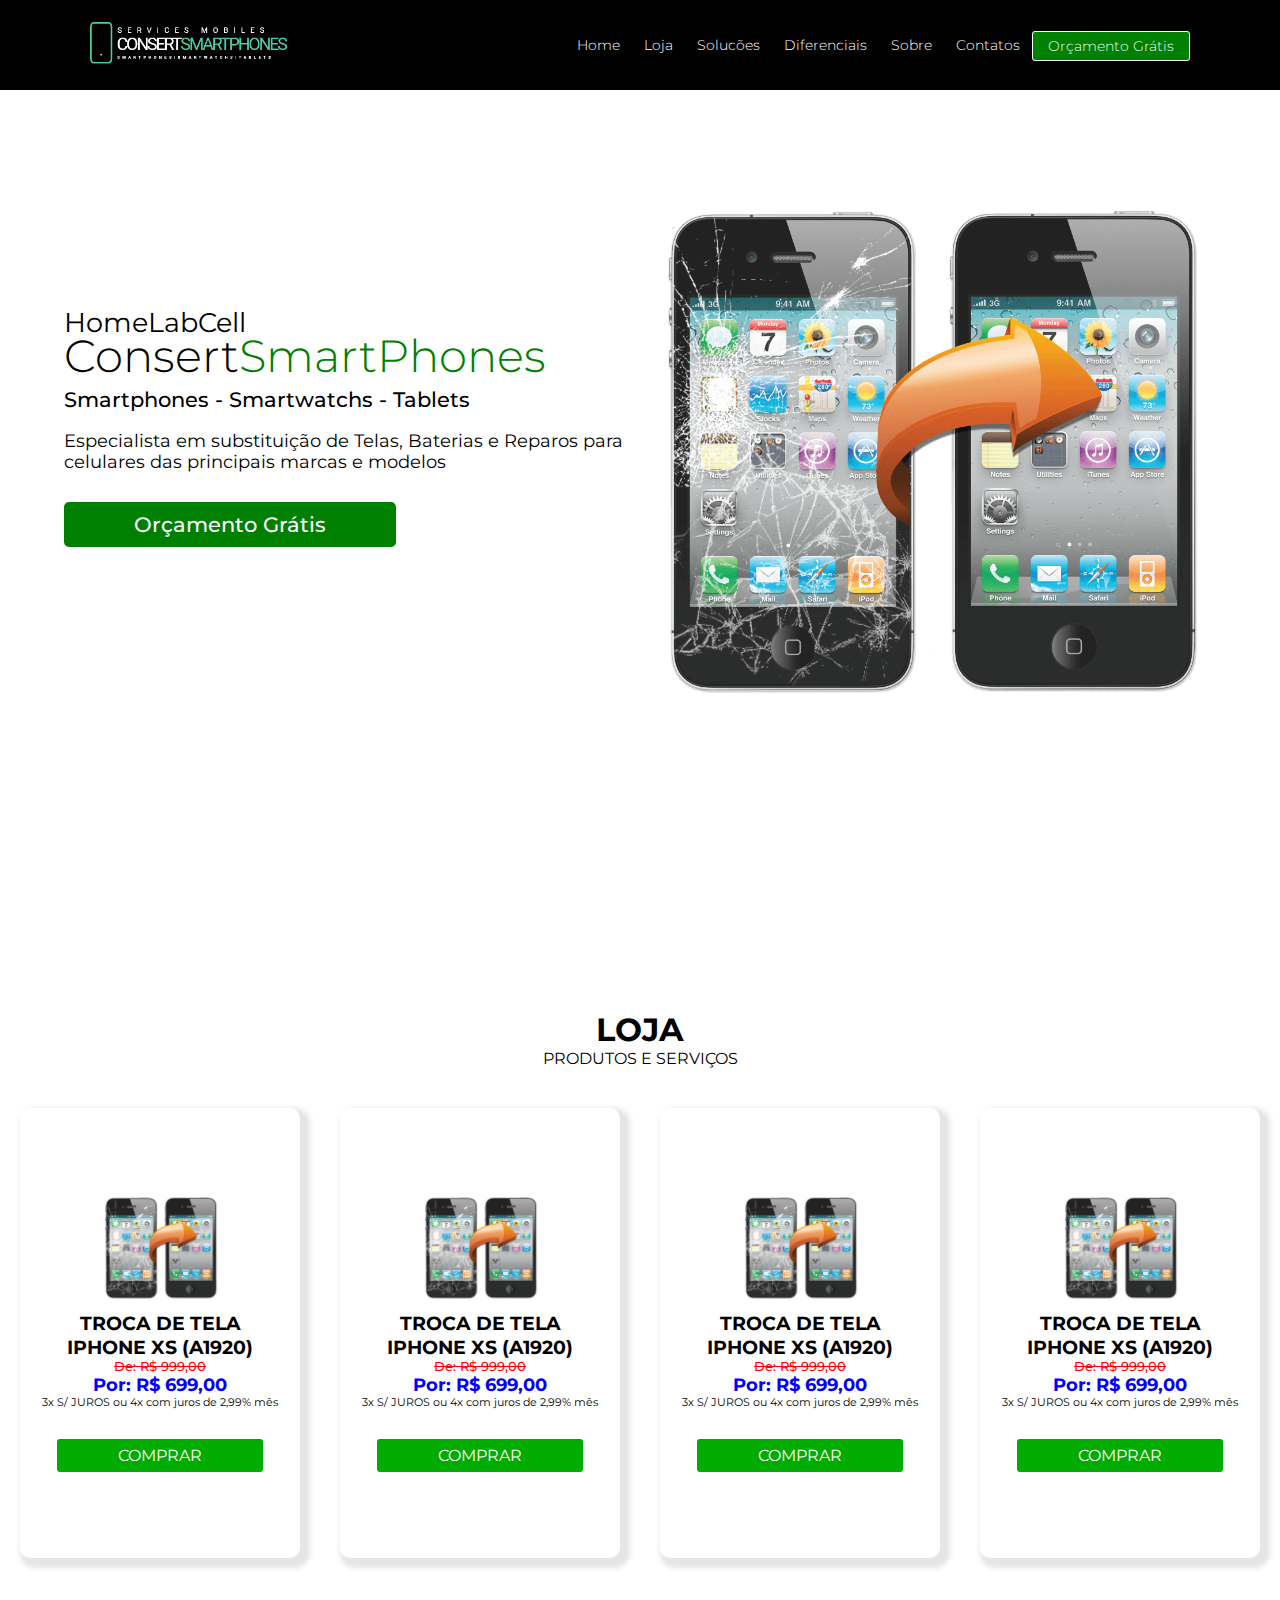
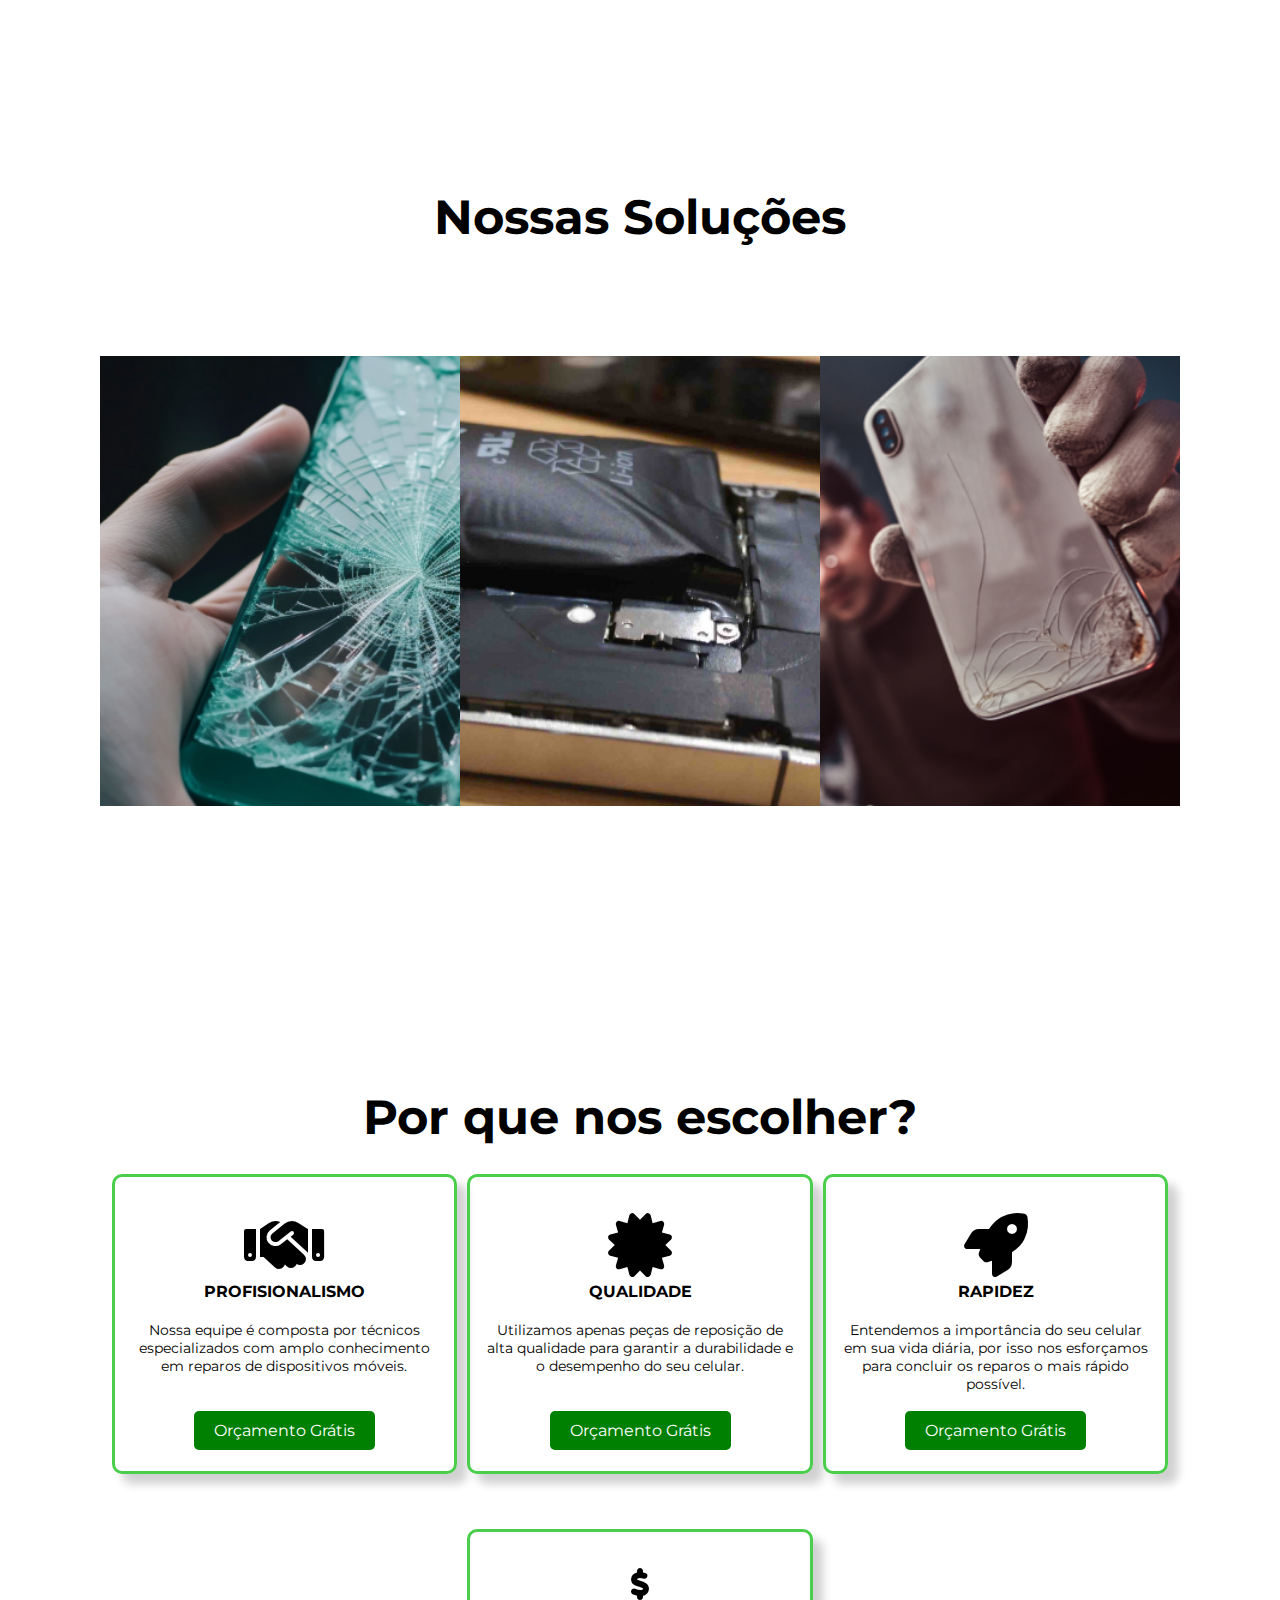
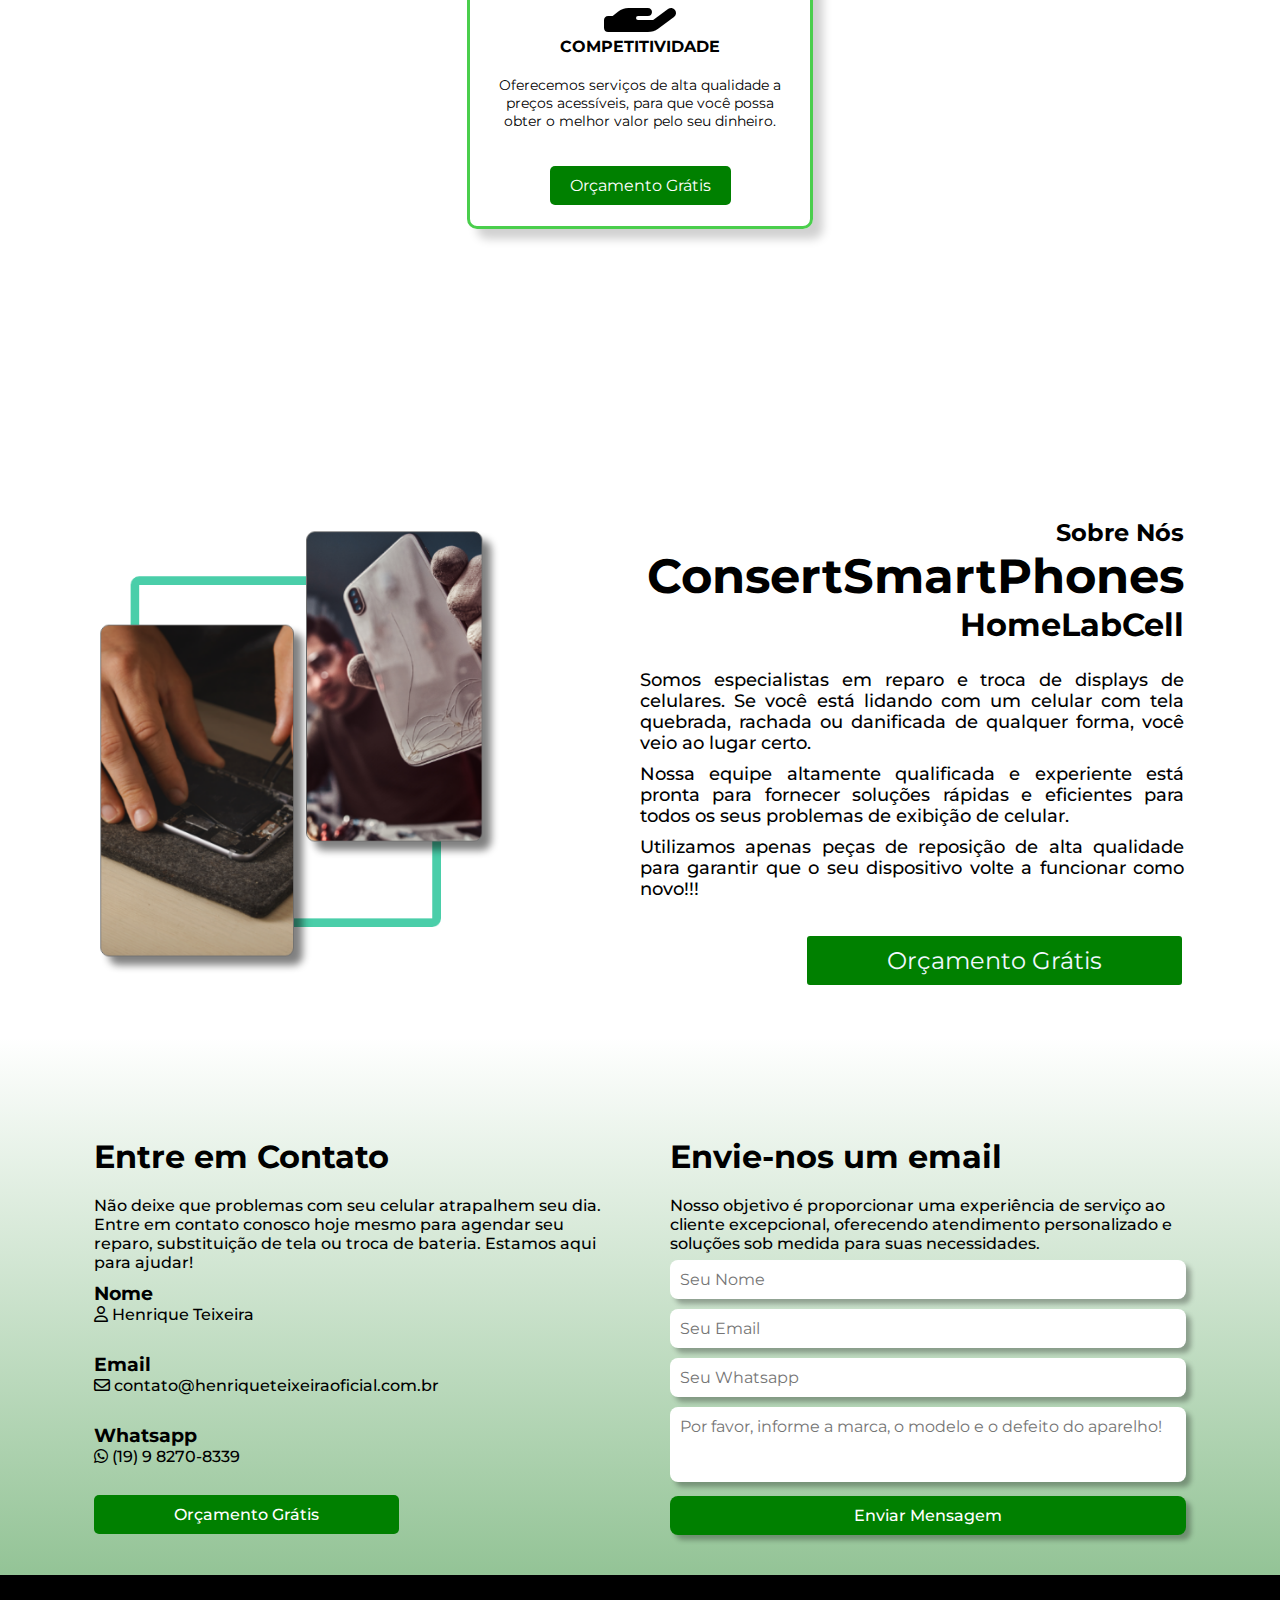
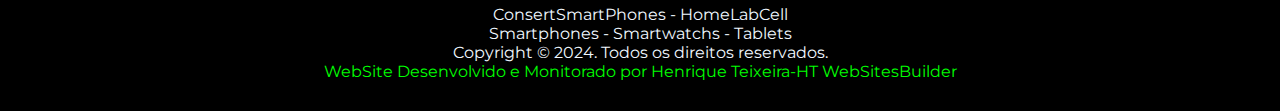
<file: index.html>
<!DOCTYPE html>
<html lang="pt-br">
<head>
    <meta charset="UTF-8">
    <meta name="viewport" content="width=device-width, initial-scale=1.0">
    <title>ConsertSmartphones|HomeLabCell|Conserto de Celulares, Tablets e Smartwachs</title> 
    
    <meta name="description" content="Nós da ConsertSmartphone, somos especialistas em reparo e troca de displays e baterias de celulares. Se você está lidando com um celular com tela quebrada, rachada ou danificada de qualquer forma, ou até mesmo bateria estufada, você veio ao lugar certo.">       
    <meta name="keywords" content="Conserto de Celular, Display quebrado, Tela quebrada, Tela não acende, não liga, não carrega,bateria estufada, bateria descarregando rápido, assintencia técnica apple, assistência técnica motorola, assistencia técnica samsung">     
    <meta name="author" content="Henrique Teixeira | HT WebSitesBuilder">
    <meta name="robots" content="index, follow">        
    <meta name="googlebot" content="index, follow">     
    <link rel="sitemap" type="application/xml" href="sitemap.xml">  
   
    <!--  <meta name="google-site-verification" content="-FbYW8EfjSpYoXkryJyNlU7wQUdYQlwgZoOJ2grohTA">   -->
    <!--  <meta name="google-site-verification" content="=-FbYW8EfjSpYoXkryJyNlU7wQUdYQlwgZoOJ2grohTA">    -->
    <!--  google-site-verification=-FbYW8EfjSpYoXkryJyNlU7wQUdYQlwgZoOJ2grohTA  -->
    <!-- Google Tag Manager (noscript) -->
    <!--
    <noscript>
        <iframe src="https://www.googletagmanager.com/ns.html?id=GTM-M7CHRLNL" height="0" width="0" style="display:none;visibility:hidden"></iframe>
    </noscript>
    -->
    <!-- End Google Tag Manager (noscript) -->
    
    <meta property="og:title" content="ConsertSmartPhone">
    <meta property="og:description" content="Nós da ConsertSmartphone, somos especialistas em reparo e troca de displays e baterias de celulares. Se você está lidando com um celular com tela quebrada, rachada ou danificada de qualquer forma, ou até mesmo bateria estufada, você veio ao lugar certo.">
    <meta property="og:type" content="website">
    <meta property="og:url" content="https://meusite.com.br">
    <meta property="og:image" content="https://meudominio.com.br/img-sobre.webp">
    <meta name="twitter:card" content="summary_large_image">
    <meta name="twitter:title" content="ConsertSmartPhone">
    <meta name="twitter:description" content="Nós da ConsertSmartphone, somos especialistas em reparo e troca de displays e baterias de celulares. Se você está lidando com um celular com tela quebrada, rachada ou danificada de qualquer forma, ou até mesmo bateria estufada, você veio ao lugar certo.">
    <meta name="twitter:image" content="https://meudominio.com.br/img-sobre.webp">
    
    <link rel="preconnect" href="https://fonts.googleapis.com">
    <link rel="preconnect" href="https://fonts.gstatic.com" crossorigin>
    <link href="https://fonts.googleapis.com/css2?family=Montserrat:ital,wght@0,100..900;1,100..900&display=swap" rel="stylesheet">
    <link rel="stylesheet" href="https://cdnjs.cloudflare.com/ajax/libs/font-awesome/6.4.0/css/all.min.css">
    <link rel="shortcut icon" href="../img/favicon.ico" type="image/x-icon">
    <link rel="stylesheet" href="css/mediaqueries.css">
    <link rel="stylesheet" href="css/style.css">
</head>
<body>
    <header>
        <div class="logo">
            <a href="#"><img src="img/logo3.png" alt="logo"></a>
        </div>
        <nav class="menu" id="menu">     
            <div class="btn">
                <i class="fas fa-times close-btn"></i>
            </div>
            <a href="#">Home</a>
            <a href="#loja">Loja</a>
            <a href="#solucoes">Solucões</a>
            <a href="#diferenciais">Diferenciais</a>
            <a href="#sobre">Sobre</a>
            <a href="#contatos">Contatos</a>
            <div class="botao">
                <a href="https://bit.ly/ConsertSmartphones" target="_blank" class="button">Orçamento Grátis</a>
            </div>
        </nav>
        <div class="btn">
            <i class="fas fa-bars menu-btn"></i>
        </div>
    </header>
    <main>
<!--  **********  SEÇÃO HOME(Topo)  *********  -->
        <section class="home" id="home">
            <div class="container">
                <article>
                    <h2>HomeLabCell</h2>
                    <h1>Consert<span>SmartPhones</span></h1>                    
                    <h3>Smartphones - Smartwatchs - Tablets</h3>
                    <p>Especialista em substituição de Telas, Baterias e Reparos para celulares das principais marcas e modelos</p>
                    <a href="https://bit.ly/ConsertSmartphones" target="_blank" class="button">Orçamento Grátis</a>
                </article>
                <aside>
                    <img src="img/trocadisplay.png" alt="celular">
                </aside>
            </div>
        </section>
<!--  **********  SEÇÃO LOJA(Produtos e Serviços)  *********  -->
        <section class="loja" id="loja">
            <div class="title" id="title">
                <h2>LOJA</h2>
                <p>PRODUTOS E SERVIÇOS</p>
            </div>
            <div class="container" id="container">
                <div class="card">
                    <img src="../img/trocadisplay.png" alt="iphone xs" width="200px">
                    <h2>TROCA DE TELA IPHONE XS (A1920)</h2>
                    <h4>De: R$ 999,00</h4>
                    <h3>Por: R$ 699,00</h3>
                    <P>3x S/ JUROS ou 4x com juros de 2,99% mês</P>
                    <a href="https://consertsmartphones.shopping.marketup.com/produto/troca-de-tela-iphone-xs-a1920-18">COMPRAR</a>
                </div>
                <div class="card">
                    <img src="../img/trocadisplay.png" alt="iphone xs" width="200px">
                    <h2>TROCA DE TELA IPHONE XS (A1920)</h2>
                    <h4>De: R$ 999,00</h4>
                    <h3>Por: R$ 699,00</h3>
                    <P>3x S/ JUROS ou 4x com juros de 2,99% mês</P>
                    <a href="https://consertsmartphones.shopping.marketup.com/produto/troca-de-tela-iphone-xs-a1920-18">COMPRAR</a>
                </div>
                <div class="card">
                    <img src="../img/trocadisplay.png" alt="iphone xs" width="200px">
                    <h2>TROCA DE TELA IPHONE XS (A1920)</h2>
                    <h4>De: R$ 999,00</h4>
                    <h3>Por: R$ 699,00</h3>
                    <P>3x S/ JUROS ou 4x com juros de 2,99% mês</P>
                    <a href="https://consertsmartphones.shopping.marketup.com/produto/troca-de-tela-iphone-xs-a1920-18">COMPRAR</a>
                </div>
                <div class="card">
                    <img src="../img/trocadisplay.png" alt="iphone xs" width="200px">
                    <h2>TROCA DE TELA IPHONE XS (A1920)</h2>
                    <h4>De: R$ 999,00</h4>
                    <h3>Por: R$ 699,00</h3>
                    <P>3x S/ JUROS ou 4x com juros de 2,99% mês</P>
                    <a href="https://consertsmartphones.shopping.marketup.com/produto/troca-de-tela-iphone-xs-a1920-18">COMPRAR</a>
                </div>
            </div>
        </section>
<!--  **********  SEÇÃO SOLUÇÕES  *********  -->
        <section class="solucoes" id="solucoes">
            <div class="title" id="title">
                <h3>Nossas Soluções</h3>
            </div>            
            <div class="container" id="container">
                <div class="card">
                    <img src="img/solucao1.png" alt="solucao1">
                    <div class="info">
                        <h1>Troca de Tela</h1>
                        <p>Tela quebrada? Rachada? Danificada de alguma forma? Não se preocupe. Oferecemos serviços de substituição de tela de alta qualidade. Deixe-nos restaurar a clareza e a funcionalidade da sua tela.</p>
                        <a href="https://bit.ly/ConsertSmartphones" target="_blank" class="button">Orçamento Grátis</a>
                    </div>
                </div>                
                <div class="card">
                    <img src="img/solucao2.png" alt="solucao2"></a>
                    <div class="info">
                        <h1>Troca de Bateria</h1>
                        <p>A bateria do seu celular não está mais segurando carga como costumava, não se preocupe. podemos substituir a bateria do seu celular de forma rápida e eficiente, para que você possa voltar a usar seu dispositivo o dia todo.</p>
                        <a href="https://bit.ly/ConsertSmartphones" target="_blank" class="button">Orçamento Grátis</a>
                    </div>
                </div>
                <div class="card">
                    <img src="img/solucao3.png" alt="solucao3"></a>
                    <div class="info">
                        <h1>Troca de Tampa</h1>
                        <p>Sua tampa traseira quebrou? Calma! Nós iremos te ajudar. Nossos especialistas podem substituí-la de forma rápida e eficiente, devolvendo a estética e proteção ao seu celular.</p>
                        <a href="https://bit.ly/ConsertSmartphones" target="_blank" class="button">Orçamento Grátis</a>
                    </div>
                </div>
                <!--  <div class="card">
                    <img src="img/solucao4.png" alt="solucao4"></a>
                    <div class="info">
                        <h1>Troca de Tampa</h1>
                        <p>Sua tampa traseira quebrou? Nossos especialistas podem substituí-la de forma rápida e eficiente, devolvendo a estética e proteção ao seu celular.</p>
                        <a href="https://bit.ly/ConsertSmartphones" target="_blank" class="button">Orçamento Grátis</a>
                    </div> -->
                </div>
            </div>
        </section>
<!--  **********  SEÇÃO DIFERENCIAIS  *********  -->
        <section class="moti" id="diferenciais">
            <div class="title" id="title">
                <h2>Por que nos escolher?</h2>
            </div>
            <div class="container">
                <div class="card">
                    <i class="fa-solid fa-handshake"></i>
                    <h3>PROFISIONALISMO</h3>
                    <P>Nossa equipe é composta por técnicos especializados com amplo conhecimento em reparos de dispositivos móveis.</P>
                    <div class="button" id="button">
                        <a href="https://bit.ly/ConsertSmartphones" target="_blank" class="button">Orçamento Grátis</a>
                    </div>
                </div>
                <div class="card">
                    <i class="fa-solid fa-certificate"></i>
                    <h3>QUALIDADE</h3>
                    <P>Utilizamos apenas peças de reposição de alta qualidade para garantir a durabilidade e o desempenho do seu celular.</P>
                    <div class="button" id="button">
                        <a href="https://bit.ly/ConsertSmartphones" target="_blank">Orçamento Grátis</a>
                    </div>                
                </div>
                <div class="card">
                    <i class="fa-solid fa-rocket"></i>
                    <h3>RAPIDEZ</h3>
                    <P>Entendemos a importância do seu celular em sua vida diária, por isso nos esforçamos para concluir os reparos o mais rápido possível.</P>
                    <div class="button" id="button">
                        <a href="https://bit.ly/ConsertSmartphones" target="_blank" class="button">Orçamento Grátis</a>
                    </div>                
                </div>
                <div class="card">
                    <i class="fa-solid fa-hand-holding-dollar"></i>
                    <h3>COMPETITIVIDADE</h3>
                    <P>Oferecemos serviços de alta qualidade a preços acessíveis, para que você possa obter o melhor valor pelo seu dinheiro.</P>
                    <div class="button" id="button">
                        <a href="https://bit.ly/ConsertSmartphones" target="_blank" class="button">Orçamento Grátis</a>
                    </div>                
                </div>
            </div>
        </section>
<!--  **********  SEÇÃO SOBRE(Quem Somos)  *********  -->
        <section class="sobre" id="sobre">
            <div class="container">
                <aside>
                    <img src="img/img-sobre.png" alt="celular">
                </aside>
                <article>
                    <h3>Sobre Nós</h3>
                    <h1>ConsertSmartPhones</h1>
                    <h2>HomeLabCell</h2>
                    <p>
                        Somos especialistas em reparo e troca de displays de celulares. Se você está lidando com um  celular com tela quebrada, rachada ou danificada de qualquer forma, você veio ao lugar certo.
                    </p>    
                    <P>
                        Nossa equipe altamente qualificada e experiente está pronta para fornecer soluções rápidas e eficientes para todos os seus problemas de exibição de celular. <p>Utilizamos apenas peças de reposição de alta qualidade para garantir que o seu dispositivo volte a funcionar como novo!!!</p>
                    </p>
                    <a href="https://bit.ly/ConsertSmartphones" target="_blank" class="button">Orçamento Grátis</a>
                </article>
            </div>
        </section>
<!--  **********  SEÇÃO CONTATOS  *********  -->
        <section class="contatos" id="contatos">
            <div class="container" id="container">
                <div class="ctt-txt">
                    <h2>Entre em Contato</h2>
                    <p>Não deixe que problemas com seu celular atrapalhem seu dia. Entre em contato conosco hoje mesmo para agendar seu reparo, substituição de tela ou troca de bateria. Estamos aqui para ajudar!</p>
                    <div class="contact-data">
                        <h3>Nome</h3>
                        <p><i class="fa-regular fa-user"></i> Henrique Teixeira</p><br>
                        <h3>Email</h3>
                        <p><i class="fa-regular fa-envelope"></i> contato@henriqueteixeiraoficial.com.br</p><br>
                        <h3>Whatsapp</h3>
                        <p><i class="fa-brands fa-whatsapp"></i> (19) 9 8270-8339</p><br>
                    </div>
                    <!--             
                    <div class="contact-icons">
                        <a href="https://github.com/HenriqueTeixeira1977" target="_blank" rel="externo" ><i class="fa-brands fa-github"></i></a>
                        <a href="https://www.linkedin.com/in/henriqueteixeiraoficial" target="_blank" rel="externo" ><i class="fa-brands fa-linkedin"></i></a>
                        <a href="https://www.instagram.com/htwebsitesbuil" target="_blank" rel="externo" ><i class="fa-brands fa-instagram"></i></a>
                        <a href="https://br.pinterest.com/henriqueteixeiramd" target="_blank" rel="externo" ><i class="fa-brands fa-pinterest"></i></a>
                        <a href="https://www.facebook.com/htwebsitesbuilder" target="_blank" rel="externo" ><i class="fa-brands fa-facebook"></i></a>
                        <a href="https://bit.ly/HenriqueTeixeiraWebDeveloperFrontEnd" target="_blank" rel="externo" ><i class="fa-brands fa-whatsapp"></i></a>
                    </div>
                    -->
                    <div class="button" id="button">
                        <a href="https://bit.ly/ConsertSmartphones" target="_blank">Orçamento Grátis</a>
                    </div>
                    <!--  <button id="btn-agendar-reparo">Agendar Reparo</button>  -->
                </div>
                <div class="form" id="form">
                    <h2>Envie-nos um email</h2>
                    <p>Nosso objetivo é proporcionar uma experiência de serviço ao cliente excepcional, oferecendo atendimento personalizado e soluções sob medida para suas necessidades.</p>
                    
                    
                    
                    <form action="https://formsubmit.co/henriqueteixeira.cs@gmail.com" method="POST">
                        <input type="hidden" name="_next" value="https://consertsmartphones.netlify.app/pgthnks">
                        <input type="hidden" name="_template" value="table">
                        <input type="hidden" name="_captcha" value="false">

                        
                        <input type="name" name="nome" placeholder="Seu Nome" id="inome" required/>
                        <input type="email" name="email" placeholder="Seu Email" id="iemail" required/>
                        <input type="telefone" name="telefone" placeholder="Seu Whatsapp" id="iwhatsapp" required />
                        <textarea name="msg" id="imsg" cols="35" rows="10" placeholder="Por favor, informe a marca, o modelo e o defeito do aparelho! " required></textarea>
                        <input type="submit" value="Enviar Mensagem" class="submit" required >
                    </form>






                    
                </div>
            </div>
        </section>
    </main>
    <footer>
        <p>ConsertSmartPhones - HomeLabCell</p>
        <p>Smartphones - Smartwatchs - Tablets</p>
        <p>Copyright &copy; 2024. Todos os direitos reservados.</p>
        <a href="https://henriqueteixeiraoficial.com.br/pagpromo">WebSite Desenvolvido e Monitorado por Henrique Teixeira-HT WebSitesBuilder</a>
    </footer>
    <script src="js/script.js"></script>
</body>
</html>
</file>
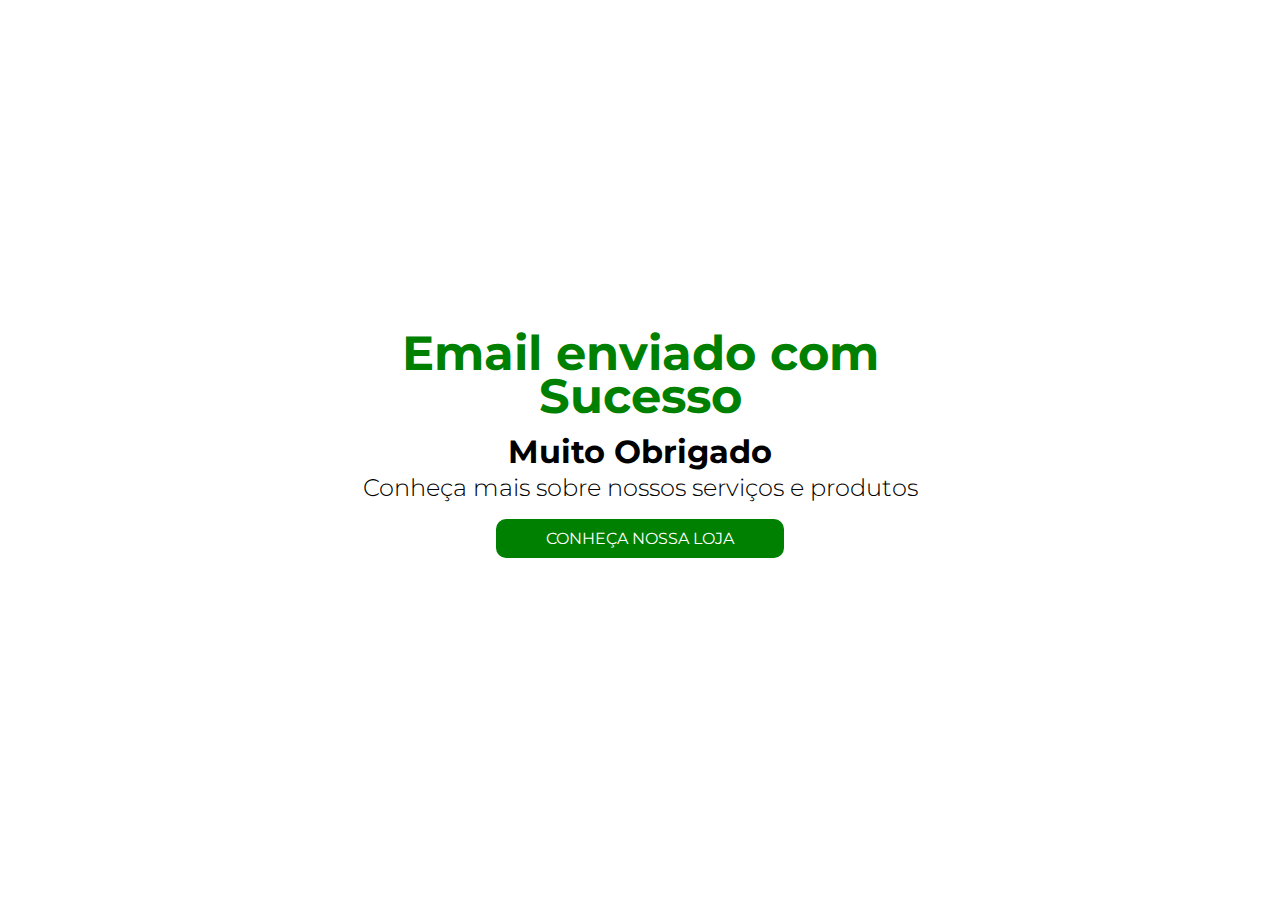
<file: pgthnks/index.html>
<!DOCTYPE html>
<html lang="pt-br">
<head>
    <meta charset="UTF-8">
    <meta name="viewport" content="width=device-width, initial-scale=1.0">
    <title>Email enviado com Sucesso - Obrigado!</title>

    <link rel="stylesheet" href="https://cdnjs.cloudflare.com/ajax/libs/font-awesome/6.4.0/css/all.min.css">
    <link rel="shortcut icon" href="../img/favicon.ico" type="image/x-icon">
    <link rel="stylesheet" href="pgthnks.css">

</head>
<body>

    <section>
        <div class="box">
            <h1>Email enviado com Sucesso</h1>
            <h2>Muito Obrigado</h2>
            <h3>Conheça mais sobre nossos serviços e produtos</h3>
            <a href="https://consertsmartphones.shopping.marketup.com/">CONHEÇA NOSSA LOJA</a>
        </div>
    </section>
    
</body>
</html>
</file>
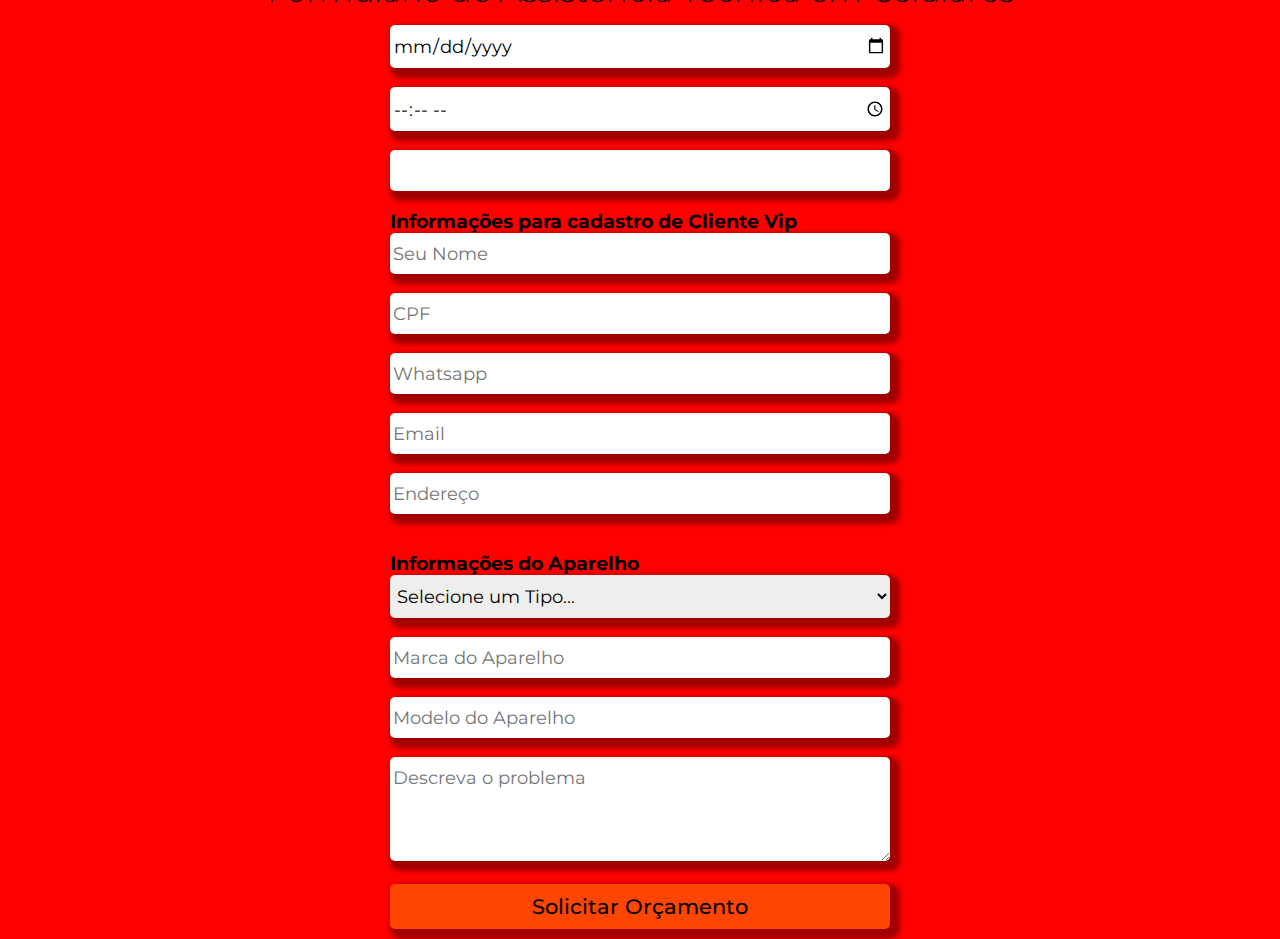
<file: orcamentos/orcamentos.html>
<!DOCTYPE html>
<html lang="en">
<head>
    <meta charset="UTF-8">
    <meta name="viewport" content="width=device-width, initial-scale=1.0">
    <title>Formulário de Assistência Técnica em Celulares</title>
    <link rel="stylesheet" href="../orcamentos/orcamantos.css">
</head>
<body>
    <div class="box">
      <h1>Formulário de Assistência Técnica em Celulares</h1>
      <form method="post" action="https://script.google.com/macros/s/AKfycbyyI2xJ0sD3euBKceJwpf1YLfjHScXzcHNi0U9dLwY/dev" name="contact-form">
          <!--  <label for="data">Data:</label><br>  -->
          <input type="date" id="data" name="data" placeholder="Data" required><br><br>
          <!--  <label for="hora">Hora:</label><br>  -->
          <input type="time" id="hora" name="hora" required><br><br>
          <!--  <label for="codigo">Código de Ordem de Serviço:</label><br>  -->
          <input type="text" id="codigo" name="codigo" readonly><br><br>
          <h3>Informações para cadastro de Cliente Vip</h3>          
          <!--  <label for="nome">Nome:</label><br>  -->
          <input type="text" id="nome" name="nome" placeholder="Seu Nome" required><br><br>
          <!--  <label for="telefone">Telefone:</label><br>  -->
          <input type="cpf" id="cpf" name="cpf" placeholder="CPF" required><br><br>
          <!--  <label for="telefone">Telefone:</label><br>  -->
          <input type="tel" id="whatsapp" name="whatsapp" placeholder="Whatsapp" required><br><br>
          <!--  <label for="telefone">Telefone:</label><br>  -->
          <input type="email" id="email" name="email" placeholder="Email" required><br><br>
          <!--  <label for="telefone">Telefone:</label><br>  -->
          <input type="text" id="endereco" name="endereco" placeholder="Endereço" required><br><br><br>      
          <h3>Informações do Aparelho</h3>
          <!--  <label for="marca">Marca do Celular:</label><br>  -->
          <select type="text" id="tipo" name="tipo" placeholder="Tipo de Aparelho" required>
            <option value="selecione">Selecione um Tipo...</option>
            <option value="celular">Celular</option>
            <option value="tablet">Tablet</option>
            <option value="smartwatch">Smartwatch</option>
            <option value="notebook">Notebook</option>
          </select>
            <br><br>
          <!--  <label for="marca">Marca do Celular:</label><br>  -->
          <input type="text" id="marca" name="marca" placeholder="Marca do Aparelho" required><br><br>
          <!--  <label for="modelo">Modelo do Celular:</label><br>  -->
          <input type="text" id="modelo" name="modelo" placeholder="Modelo do Aparelho" required><br><br>
          <!--  <label for="problema">Descrição do Problema:</label><br>  -->
          <textarea id="problema" name="problema" placeholder="Descreva o problema" rows="4" required></textarea><br><br>
          <button type="submit">Solicitar Orçamento</button>
      </form>
    </div>
    <script src="../orcamentos/orcamentos.js"></script>
</body>
</html>
</file>
<file: css/mediaqueries.css>
@charset "UTF-8";

@import url('https://fonts.googleapis.com/css2?family=Montserrat:ital,wght@0,100..900;1,100..900&display=swap');

@media screen and (min-width: 768px) and (max-width: 1023px){
    *{
        background: rgba(255, 0, 0, 0);
        font-family: montserrat;
        margin: 0;
        padding: 0;
        box-sizing: border-box;
        text-decoration: none;
        list-style: none;
        scroll-behavior: smooth;
        transition: all .5s ease;
    }
    body{
        margin: auto;
    }
    /*
    :root{
        --azul: #00008c;
        --amarelo: #FFD401;
        --verde: #29A71A;
        --preto: #000000;
        --branco: #FFFFFF;  
        --fontam6: clamp(1.6em, 1.5em + 3vw, 6rem);
        --fontam5: clamp(1.5em, 1.1em + 2.3vw, 5rem);
        --fontam4: clamp(1.3em, 1em + 2vw, 4rem);
        --fontam3: clamp(1.1em, 1em + 1.5vw, 2rem);
        --fontam2: clamp(1.05em, 1em + 1vw, 1.5rem);
        --fontam1: clamp(1em, 1em + 1vw, 1rem);
    }*/
    /*  Fim do Body  */
    /*  *************************************************** */
    /*  Inicio do Main / Header  */
    header{
        background: #000000; 
        z-index: 999;
        position: fixed;
        top: 0;
        left: 0;
        display: flex;
        justify-content: space-between;
        align-items: center;
        width: 100%;
        height: 100px;
        margin: auto;
        padding: 0 5%;
    }
    header.sticky{
        height: 90px;
        background: #3e3e3e;
        box-shadow: 0px 5px 5px 0px #00000077;
        border-bottom: greenyellow solid 5px;
        transition: all .2s ease;
    }
    header.sticky .btn{
        color: #ffffff;
    }
    header .menu.active{
        right: 0;
    }
    header .menu .close-btn{
        color: #FFFFFF;
        position: absolute;
        top: 0;
        left: 83%;
        margin: 21px 0px 0px 0px;
    }
    header nav{
        position: fixed;
        background:greenyellow;
        display: flex;
        justify-content: center;
        align-items: flex-end;
        flex-direction: column;
        min-width: 50%;
        height: 100vh;
        top: 0;
        right: -110%;
        padding: 80px 20px;
        transition:  0.5s;
        transition-property: right;
    }
    header nav a {
        display: block;
        font-size: 2.5rem;
        margin: 5px;
        padding: 0 15px;
        color: black;
        font-weight: 500;
    }
    header nav a:hover {
        color: #ffffff;
    }
    header .button {
        display: none;
    }
    .btn{
        display: block;
        font-size: 1.5rem;
        color: #ffffff;
    }
    .logo {
        display: flex;
        align-items: center;
        flex-direction: row;
        width: 70%;
        height: 60px;
    }
    .logo a img{
        max-width: 70%;
        margin: 30px 0;
    }
    nav a{ 
        display: none;    
    }
/*----------  SEÇÃO HOME(Topo)  ---------*/
    main .home{
        display: flex;
        justify-content: center;
        align-items: center;
        height: 100vh;
        margin: auto;
    }
    main .home .container{
        display: flex;
        align-items: center;
        justify-content: center;
        flex-direction: column-reverse;
    }
    main .home .container aside{
        display: flex;
        align-items: center;
        justify-content: center;
        margin: 20px;
    }
    main .home .container aside img{
        width: 50%;
    }
    main .home .container article{
        height: 50%;
        margin: 10px;
        padding: 0px 0px;
        text-align: center;
    }
    main .home .container article h1 {
        font-size: 2.5rem;
        color: rgb(0, 0, 0);
    }
    main .home .container article h2{
        font-size: 1.5rem;
        color: #059000;
    }
    main .home .container article h3{
        font-size: 1.5rem;
        color: #059000;
        margin-bottom: 20px;
    }
    main .home .container article p{        
        margin-bottom: 40px;
        padding: 20px;
        font-size: 1.5rem;
    }
    main .home .container article a{
        background: #059000;
        margin: 50px 0;
        padding:  15px 50px;
        font-size: 2rem;
        font-weight: 500;
        color: white;
        border-radius: 10px;
    }
/*----------  SEÇÃO LOJA  ---------*/
    main .loja {
        padding: 110px 0;
        text-align: center;
    }
    main .loja .title h2{
        font-size: 2rem;
    }
    main .loja .container {
        display: flex;
        justify-content: center;
        align-items: center;
        flex-wrap: wrap;
        margin-top: 20px;
        padding: auto;
    }
    main .loja .card{
        display: flex;
        justify-content: center;
        align-items: center;
        flex-direction: column;
        max-width: 280px;
        height: 430px;
        margin: 20px 20px;
        padding: 0 15px;
        box-shadow: 5px 5px 5px 5px rgba(125, 125, 125, 0.2);
        border: #4acea900 solid 3px;
        border-radius: 10px;
    }
    main .loja .container .card img{
        width: 50%;
        margin-bottom: 10px;
    }
    main .loja .container .card h2{
        font-size: 1.2rem;
    }
    main .loja .container .card h3{
        font-size: 1.1rem;
        color: blue;
        margin: 0px;
    }
    main .loja .container .card h4{
        font-size: .8rem;
        font-weight: 500;
        text-decoration: line-through;
        color: red;
        margin: 0px;
    }
    main .loja .container .card p{
        font-size: .7rem;
        margin-bottom: 30px;
    }
    main .loja .container .card a{
        background: #00ac00;
        padding: 7px 25%;
        border-radius: 3px;
        color: white;
    }
/*----------  SEÇÃO SOLUCOES  ---------*/
    main .solucoes {
        padding-top: 100px;
    }
    main .solucoes .title {
        margin-bottom: 20px;
        font-size: 2rem;
        text-align: center;
    }
    main .solucoes .container{
        display: flex;
        justify-content: center;
        align-items: center;
        flex-wrap: wrap;
        padding: 10px 10px;      
    }
    main .solucoes .container .card{
        display: flex;
        flex-direction: column;
        align-items: center;
        margin: 10px 5px;
        padding-bottom: 20px;
        max-width: 31%;
        box-shadow: 3px 3px 3px 3px rgba(0, 0, 0, 0.267);
        border-radius: 10px;
    }
    main .solucoes .container .card img {
        width: 100%;
        height: 250px;
        border-radius: 10px 10px 0 0;
    }
    main .solucoes .container .card .info{
        padding: 10px;
        text-align: center;
    }
    main .solucoes .container .card .info h1{
        font-size: 1.2rem;
    }
    main .solucoes .container .card .info p{
        height: 200px;
        font-size: 1rem;
        text-align: justify;
        margin-bottom: 30px;
    }
    main .solucoes .container .card .info a{ 
        background: green;
        color: white;
        margin: 50px 0;
        padding: 5px 10px;
        border-radius: 5px;
    }
/*----------  SEÇÃO DIFERENCIAIS  ---------*/
    main .moti {
        height: 100vh;
        padding-top: 100px;
        text-align: center;
    }
    main .moti .title {
        padding: 30px;
        font-size: 2rem;
    }
    main .moti .container {
        display: flex;
        justify-content: center;
        flex-flow: wrap;
    }
    main .moti .card{
        display: flex;
        justify-content: center;
        align-items: center;
        flex-direction: column;
        max-width: 40%;
        height: 330px;
        margin: 20px 20px;
        padding: 10px;
        border: #4acea9 solid 3px; 
        border-radius: 10px;
    }
    main .moti .container .card i{
        font-size: 3rem;
    }
    main .moti .container .card h3{
        font-size: 1.5rem;
        text-align: center;
        margin: 10px 0;
    }
    main .moti .container .card p{
        font-size: 1rem;
        margin-bottom: 30px;
    }
    main .moti .container .card a{
        background: #00ac00;
        padding: 7px 30px;
        border-radius: 3px;
        font-size: 1.2rem;
        color: white;
    }
/*----------  SEÇÃO SOBRE  ---------*/
    main .sobre{
        background: #cccccc48;
        padding: 80px 20px;
    }
    main .sobre .container{
        margin: 0 20px;
        padding: 70px 0 0 0;
    }
    main .sobre .container aside img{
        display: block;
        margin: auto;
        width:  40%;
    }
    main .sobre .container article{
        height: 70vh;
        text-align: right;
    }
    main .sobre .container article h1{
        font-size: 2rem;
    }
    main .sobre .container article h2{
        margin-bottom: 10px;
        font-size: 1.3rem;
    }
    main .sobre .container article h3{
        margin-top: 10px;
        font-size: 1.3rem;
    }
    main .sobre .container article p{
        padding: 12px;
        font-size: 1.5rem;
    }
    main .sobre .container article a{
        background: #00ac00;
        margin: 0;
        padding: 10px 30px;
        border-radius: 10px;
        color: #ffffff;
        font-size: 1.5rem;
        font-weight: 500;
    }
/*----------  SEÇÃO CONTATOS  ---------*/
    main .contatos{
        display: block;
        height: 110vh;
        padding: 100px 0;
        text-align: center;
    } 
    main .contatos .container{
        margin: 0 10%;
        padding: 30px;
    }
    main .contatos .container .ctt-txt h2{
        font-size: 1.5rem;
        padding: 10px;
    }
    main .contatos .container .ctt-txt p{
        font-size: 1.1rem;
    }
    main .contatos .container .ctt-txt .contact-data{
        padding: 20px 0;
    }
    main .contatos .container .ctt-txt .contact-data h3{
        font-size: 1.3rem;
    }
    main .contatos .container .ctt-txt .contact-data p{
        font-size: 1.1rem;
    }
    main .contatos .container .ctt-txt .button a{
        background: #00aa00;
        margin: 30px;
        padding: 10px 40px;
        font-weight: 500;
        color: white;
        border-radius: 7px;
    }
    main .contatos .container .form{
        margin-top: 50px;
        padding: 30px 20px;
        border: #00a900 solid 3px;
        border-radius: 10px;
    }
    main .contatos .container .form p{
        margin: 10px 0;
    }
    main .contatos .container .form form input, form textarea{
        background: #c5c5c5;
        color: #000000;
        width: 100%;
        padding: 10px;
        margin: 3px;
        border: none;
        outline: none;
        font-size: 1rem;
        border-radius: 5px;
    }
    main .contatos .container .form textarea {
        resize: none;
        height: 80px;
    }
    main .contatos .container .form .submit{
        background: #00a900;
        font-size: 1.3rem;
        color: white;
    }
/*----------  SEÇÃO FOOTER(Rodapé)  ---------*/
    footer{
        display: flex;
        justify-content: center;
        align-self: center;
        flex-direction: column;
        height: 150px;
        background: #000000;
        padding: 10px;
        font-size: .7rem;
        text-align: center;
        color: #00ff00;
    }
    footer a{
        font-size: .5rem;
        color: white;
    }
}
@media screen and (min-width: 1024px) and (max-width: 1279px){
    *{
        background: rgba(255, 0, 0, 0);
        font-family: montserrat;
        margin: 0;
        padding: 0;
        box-sizing: border-box;
        text-decoration: none;
        list-style: none;
        scroll-behavior: smooth;
        transition: all .3s ease;
    }
    body{
        margin: auto;
        padding: 0;
    }
    header{
        background: rgb(0, 0, 0);
        z-index: 999;
        position: fixed;
        top: 0;
        left: 0;
        display: flex;
        justify-content: space-between;
        align-items: center;
        width: 100%;
        height: 90px;
        margin: auto;
        padding: 0 7%;
    }
    header.sticky{
        height: 80px;
        background: rgb(50, 50, 50);
        box-shadow: 0px 5px 5px 0px #00000077;
        border-bottom: greenyellow solid 5px;
        transition: all .1s ease;
    }
    header.sticky .btn{
        display: none;
    }
    header nav .menu.active{
        right: 0;
    }
    header .btn{
        display: none;
    }
    header .logo{
        width: 30%;
        margin: 10px 0;
        padding: 10px 0;
    }
    header .logo img {
        width: 60%;
    }
    header nav{
        background: rgba(255, 0, 0, 0);
        display: flex;
        justify-content: center;
        align-items: center;
        padding: 15px 0;
    }
    header nav a{
        background: rgba(255, 255, 0, 0);
        margin: 0 0px;
        padding: 0 7px;
        font-size: .9rem;
        font-weight: 300;
        color: #FFFFFF;
    }
    header nav a:hover{
        color: greenyellow;
    }
    header nav .botao .button{
        background: green;
        padding: 5px 15px;
        border: white solid 1px;
        border-radius: 3px;
        color: aliceblue;
    }
    header nav .button:hover{
        background: greenyellow;
        color: rgb(0, 0, 0);
    }
/* ------   SECÇÃO MAIN  -------*/
    main{
        margin: 0px 0;
    }
    main .home{
        width: 100%;
        height: 100vh;
    }
    main .home .container {
        display: flex;
        justify-content: center;
        align-items: center;
        margin: auto;
        width: 90%;
        height: 100%;
    }
    main .home .container article {
        display: flex;
        justify-content:center;
        align-items:flex-start;
        flex-direction: column;
        width: 50%;
        height: 90%;
    }
    main .home .container article h1{
        font-size: 2.5rem;
        font-weight: 300;
        line-height: 1.5;
    }
    main .home .container article h1 span{
        color: green;
    }
    main .home .container article h2{
        font-size: 1.7rem;
        font-weight: 400;
        line-height: 0;
        color: black;
    }
    main .home .container article h3{
        font-size: 1.3rem;
        font-weight: 500;
        line-height: 1;
    }
    main .home .container article p{
        font-size: 1rem;
        margin-top: 20px;
    }
    main .home .container article a{
        background: green;
        margin: 30px 0;
        padding: 7px 30px;
        border-radius: 5px;
        font-size: 1.3rem;
        font-weight: 500;
        color: white;
    }
    main .home .container article a:hover{
        background: greenyellow;
        color: black;
    }
    main .home .container aside {
        display: flex;
        justify-content:flex-end;
        align-items: center;
        width: 50%;
        height: 90%;
    }
    main .home .container aside img{
        width: 100%;
    }
/*----------  SEÇÃO LOJA  ---------*/
    main .loja {
        padding: 110px 0;
        text-align: center;
    }
    main .loja .title h2{
        font-size: 2rem;
    }
    main .loja .container {
        display: flex;
        justify-content: center;
        align-items: center;
        flex-wrap: wrap;
        margin-top: 20px;
        padding: auto;
    }
    main .loja .card{
        display: flex;
        justify-content: center;
        align-items: center;
        flex-direction: column;
        max-width: 280px;
        height: 430px;
        margin: 20px 20px;
        padding: 0 15px;
        box-shadow: 5px 5px 5px 5px rgba(125, 125, 125, 0.2);
        border: #4acea900 solid 3px;
        border-radius: 10px;
    }
    main .loja .container .card:hover{
        border: green solid 2px;
        background: linear-gradient(to bottom, rgba(255, 255, 255, 0.3), rgb(171, 251, 175));
        z-index: 2;
        transition: 0.9s all;
        transform: translateY(-10px)
    }
    main .loja .container .card img{
        width: 50%;
        margin-bottom: 10px;
    }
    main .loja .container .card h2{
        font-size: 1.2rem;
    }
    main .loja .container .card h3{
        font-size: 1.1rem;
        color: blue;
        margin: 0px;
    }
    main .loja .container .card h4{
        font-size: .8rem;
        font-weight: 500;
        text-decoration: line-through;
        color: red;
        margin: 0px;
    }
    main .loja .container .card p{
        font-size: .7rem;
        margin-bottom: 30px;
    }
    main .loja .container .card a{
        background: #00ac00;
        padding: 7px 25%;
        border-radius: 3px;
        color: white;
    }
/*-------  SEÇÃO SOLUÇÕES  --------*/
    main .solucoes {
        height: 100vh;
        padding: 100px;
        margin: auto;
    }
    main .solucoes .title h3{
        font-size: 3rem;
        text-align: center;
        margin-bottom: 20px;
    }
    main .solucoes .container {
        display: flex;
        justify-content: space-between;
        align-items: center;
        width: 100%;
        height: 90%;
        margin: auto;    
    }
    main .solucoes .container .card {
        display: flex;
        align-items: flex-end;
        width: 400px;
        height: 450px;
        padding: 3rem 2rem;
        position: relative;
        transition: 0.5s all ease-in-out;
    }
    main .solucoes .container .card:hover{
        transform: translateY(-10px)
    }
    main .solucoes .container .card::before{
        content: '';
        position: absolute;
        top: 0;
        left: 0;
        width: 100%;
        height: 100%;
        background: linear-gradient(to bottom, rgba(13, 63, 26, 0.3), rgb(47, 140, 52));
        z-index: 2;
        opacity: 0;
        transition: 0.5s all;
    }
    main .solucoes .container .card:hover::before{
        opacity: 1;
    }
    main .solucoes .container .card img{
        width: 100%;
        height: 100%;
        object-fit: cover;
        position: absolute;
        top: 0;
        left: 0;
    }
    main .solucoes .container .card .info {
        position: relative;
        color: #FFFFFF;
        z-index: 3;
        opacity: 0;
        transform: translateY(30px);
        transition: 0.5s all;
    }
    main .solucoes .container .card:hover .info{
        opacity: 1;
        transform: translateY(0);
    }
    main .solucoes .container .card .info h1{
        line-height: 40px;
        margin-bottom: 10px;
    }
    main .solucoes .container .card .info p{
        font-size: 1rem;
        letter-spacing: 1px;
        margin-bottom: 20px;
    }
    main .solucoes .container .card .info .button {
        background: #FFFFFF;
        padding: 0.5rem 1rem;
        color: #000000;
        font-size: 12px;
        cursor: pointer;
        border-radius: 20px;
        text-decoration: none;
        font-weight: bold;
        transition: .4s ease-in-out;
    }
    main .solucoes .container .card .info .button:hover{
        background: #00ff08;
        color: #FFFFFF;
        box-shadow: 0 7px 10px rgba(0, 0, 0, 0.5);
    }    
/* -------- SEÇÃO DIFERENCIAIS  ------*/
    main .moti {
        margin: auto;
        padding: 100px 0;
        height: 110vh;
        text-align: center;
    }
    main .moti .title h2 {
        font-size: 3rem;
    }
    main .moti .container {
        display: flex;
        justify-content: center;
        align-items: center;
        flex-wrap: wrap;
        width: 90%;
        height: 90%;
        margin: auto;
    }
    main .moti .container .card{
        display: flex;
        justify-content: center;
        align-items: center;
        flex-direction: column;
        max-width: 30%;
        height: 300px;
        margin: 5px 5px;
        padding: 0px 15px;
        text-align: center;
        border: #4ace4c solid 3px;
        border-radius: 10px;
        box-shadow: 10px 10px 10px 0px #0000002f;
    }
    main .moti .container .card:hover{
        border: #4ace5c solid 3px;
        background: linear-gradient(to bottom, rgba(255, 255, 255, 0.3), rgb(171, 251, 175));
        z-index: 2;
        transition: 0.9s all;
        transform: translateY(-10px)
    }
    main .moti .container .card i{
        font-size: 4rem;
        margin: 5px;
    }
    main .moti .container .card h3{
        font-size: 1rem;
    }
    main .moti .container .card p {
        height: 80px;
        margin: 20px 0;
        font-size: .9rem;
    }
    main .moti .container .card a {
        background: green;
        padding: 10px 20px;
        border-radius: 5px;
        font-size: 1rem;
        font-weight: 400;
        color: white;
    }
    main .moti .container .card .button a:hover{
        background: rgb(106, 173, 106);
        color: #ffffff;
    }
/* ------   SECÇÃO SOBRE  -------*/
    main .sobre {
        width: 100%;
        margin: auto;
        padding-top: 90px;
    }
    main .sobre .container {
        display: flex;
        justify-content: center;
        align-items: center;
        width: 85%;
        margin: auto;
    }
    main .sobre .container aside {
        display: flex;
        justify-content: flex-start;
        align-items: center;
        width: 50%;
        height: 90%;
    }
    main .sobre .container aside img{
        width: 75%;
    }
    main .sobre .container article {
        display: flex;
        justify-content: center;
        align-items: flex-end;
        flex-direction: column;
        width: 50%;
        height: 90%;
        padding: 50px 0;
    }
    main .sobre .container article h1{
        font-size: 3rem;
    }
    main .sobre .container article h2{
        margin-bottom: 20px;
        font-size: 2rem;
    }
    main .sobre .container article h3{
        font-size: 1.5rem;
    }
    main .sobre .container article p{
        margin: 5px 0;
        font-size: 1.1rem;
        font-weight: 500;
        text-align: justify;
    }
    main .sobre .container article a{
        background: green;
        margin-top: 20px;
        padding: 10px 80px;
        font-size: 1.5rem;
        color: aliceblue;
        border: white solid 2px;
        border-radius: 5px;
    }
    main .sobre .container article a:hover{
        background: greenyellow;
        color: black;
    }
/*--------  SEÇÃO CONTATOS  --------*/
    main .contatos {
        background: linear-gradient(to bottom, rgba(13, 63, 26, 0), rgba(47, 140, 52, 0.516));
        display: flex;
        padding-top: 70px;
    }
    main .contatos .container {
        display: flex;
        justify-content: center;
        width: 90%;
        height: 80%;
        margin: auto;
    }
    main .contatos .container .ctt-txt {
        width: 50%;
        height: 100%;
        padding: 30px;
    }
    main .contatos .container .ctt-txt h2{
        font-size: 2rem;
        margin-bottom: 20px;
    }
    main .contatos .container .ctt-txt p{
        font-size: 1rem;
        font-weight: 500;
        margin-bottom: 10px;
    }
    main .contatos .container .ctt-txt .button {
        display: flex;
        align-items: center;
    }
    main .contatos .container .ctt-txt .button a {
        background: green;
        padding: 10px 80px;
        font-size: 1rem;
        font-weight: 500;
        color: white;
        border-radius: 5px;
    }
    main .contatos .container .ctt-txt .button a:hover{
        background: rgb(0, 164, 0);
        transform: scale(1.01);
        cursor: pointer;
    }
    main .contatos .container .form{
        width: 50%;
        padding: 30px;
    }
    main .contatos .container .form h2{
        font-size: 2rem;
        margin-bottom: 20px;
    }
    main .contatos .container .form p{
        font-size: 1rem;
        font-weight: 500;
        margin-bottom: 7px;
    }
    main .contatos .container .form form input, form textarea{
        width: 100%;
        padding: 10px;
        background: #ffffff;
        color: #000000;
        border: none;
        outline: none;
        font-size: 1rem;
        border-radius: 8px;
        box-shadow: 5px 5px 5px #0000004a;
        margin-bottom: 10px;
    }
    main .contatos .container .form textarea {
        resize: none;
        height: 75px;
    }
    main .contatos .container .form .submit{
        display: inline-block;
        font-size: 1rem;
        color: white;
        font-weight: 500;
        background: green;
        transition: all .45s ease;
    }
    main .contatos .container .form .submit:hover {
        background: rgb(0, 164, 0);
        transform: scale(1.01);
        cursor: pointer;
    }
/*--------  SEÇÃO FOOTER  --------*/
    footer{
        background: black;
        display: flex;
        justify-content: center;
        align-items: center;
        flex-direction: column;
        font-size: 1rem;
        color: aliceblue;
        margin: auto;
        padding: 30px;
    }
    footer a{
        color: #00ff00;
    }
}
@media screen and (min-width: 1280px) and (max-width: 1365px){
    *{
        background: rgba(255, 0, 0, 0);
        font-family: montserrat;
        margin: 0;
        padding: 0;
        box-sizing: border-box;
        text-decoration: none;
        list-style: none;
        scroll-behavior: smooth;
        transition: all .3s ease;
    }
    body{
        margin: auto;
        padding: 0;
    }
    header{
        background: rgb(0, 0, 0);
        z-index: 999;
        position: fixed;
        top: 0;
        left: 0;
        display: flex;
        justify-content: space-between;
        align-items: center;
        width: 100%;
        height: 90px;
        margin: auto;
        padding: 0 7%;
    }
    header.sticky{
        height: 80px;
        background: rgb(50, 50, 50);
        box-shadow: 0px 5px 5px 0px #00000077;
        border-bottom: greenyellow solid 5px;
        transition: all .1s ease;
    }
    header.sticky .btn{
        display: none;
    }
    header nav .menu.active{
        right: 0;
    }
    header .btn{
        display: none;
    }
    header .logo{
        width: 30%;
        margin: 10px 0;
        padding: 10px 0;
    }
    header .logo img {
        width: 60%;
    }
    header nav{
        background: rgba(255, 0, 0, 0);
        display: flex;
        justify-content: center;
        align-items: center;
        padding: 20px 0;
    }
    header nav a{
        background: rgba(255, 255, 0, 0);
        margin: 0 0px;
        padding: 0 12px;
        font-size: .9rem;
        font-weight: 300;
        color: #FFFFFF;
    }
    header nav a:hover{
        color: greenyellow;
    }
    header nav .botao .button{
        background: green;
        padding: 5px 15px;
        border: white solid 1px;
        border-radius: 3px;
        color: aliceblue;
    }
    header nav .button:hover{
        background: greenyellow;
        color: rgb(0, 0, 0);
    }
/* ------   SECÇÃO MAIN  -------*/
    main{
        margin: 0px 0;
    }
    main .home{
        width: 100%;
        height: 100vh;
    }
    main .home .container {
        display: flex;
        justify-content: center;
        align-items: center;
        margin: auto;
        width: 90%;
        height: 100%;
    }
    main .home .container article {
        display: flex;
        justify-content:center;
        align-items:flex-start;
        flex-direction: column;
        width: 50%;
        height: 90%;
    }
    main .home .container article h1{
        font-size: 2.8rem;
        font-weight: 300;
        line-height: 1.5;
    }
    main .home .container article h1 span{
        color: green;
    }
    main .home .container article h2{
        font-size: 1.7rem;
        font-weight: 400;
        line-height: 0;
        color: black;
    }
    main .home .container article h3{
        font-size: 1.3rem;
        font-weight: 500;
        line-height: 1;
    }
    main .home .container article p{
        font-size: 1.1rem;
        margin-top: 20px;
    }
    main .home .container article a{
        background: green;
        margin: 30px 0;
        padding: 10px 70px;
        border-radius: 5px;
        font-size: 1.3rem;
        font-weight: 500;
        color: white;
    }
    main .home .container article a:hover{
        background: greenyellow;
        color: black;
    }
    main .home .container aside {
        display: flex;
        justify-content:flex-end;
        align-items: center;
        width: 50%;
        height: 90%;
    }
    main .home .container aside img{
        width: 100%;
    }
/*----------  SEÇÃO LOJA  ---------*/
    main .loja {
        padding: 110px 0;
        text-align: center;
    }
    main .loja .title h2{
        font-size: 2rem;
    }
    main .loja .container {
        display: flex;
        justify-content: center;
        align-items: center;
        flex-wrap: wrap;
        margin-top: 20px;
        padding: auto;
    }
    main .loja .card{
        display: flex;
        justify-content: center;
        align-items: center;
        flex-direction: column;
        max-width: 280px;
        height: 450px;
        margin: 20px 20px;
        padding: 0 15px;
        box-shadow: 5px 5px 5px 5px rgba(125, 125, 125, 0.2);
        border: #4acea900 solid 3px;
        border-radius: 10px;
    }
    main .loja .container .card:hover{
        border: green solid 2px;
        background: linear-gradient(to bottom, rgba(255, 255, 255, 0.3), rgb(171, 251, 175));
        z-index: 2;
        transition: 0.9s all;
        transform: translateY(-10px)
    }
    main .loja .container .card img{
        width: 50%;
        margin-bottom: 10px;
    }
    main .loja .container .card h2{
        font-size: 1.2rem;
    }
    main .loja .container .card h3{
        font-size: 1.1rem;
        color: blue;
        margin: 0px;
    }
    main .loja .container .card h4{
        font-size: .8rem;
        font-weight: 500;
        text-decoration: line-through;
        color: red;
        margin: 0px;
    }
    main .loja .container .card p{
        font-size: .7rem;
        margin-bottom: 30px;
    }
    main .loja .container .card a{
        background: #00ac00;
        padding: 7px 25%;
        border-radius: 3px;
        color: white;
    }
/*-------  SEÇÃO SOLUÇÕES  --------*/
    main .solucoes {
        height: 100vh;
        padding: 100px;
        margin: auto;
    }
    main .solucoes .title h3{
        font-size: 3rem;
        text-align: center;
        margin-bottom: 20px;
    }
    main .solucoes .container {
        display: flex;
        justify-content: space-between;
        align-items: center;
        width: 100%;
        height: 90%;
        margin: auto;    
    }
    main .solucoes .container .card {
        display: flex;
        align-items: flex-end;
        width: 450px;
        height: 450px;
        padding: 3rem 2rem;
        position: relative;
        transition: 0.5s all ease-in-out;
    }
    main .solucoes .container .card:hover{
        transform: translateY(-10px)
    }
    main .solucoes .container .card::before{
        content: '';
        position: absolute;
        top: 0;
        left: 0;
        width: 100%;
        height: 100%;
        background: linear-gradient(to bottom, rgba(13, 63, 26, 0.3), rgb(47, 140, 52));
        z-index: 2;
        opacity: 0;
        transition: 0.5s all;
    }
    main .solucoes .container .card:hover::before{
        opacity: 1;
    }
    main .solucoes .container .card img{
        width: 100%;
        height: 100%;
        object-fit: cover;
        position: absolute;
        top: 0;
        left: 0;
    }
    main .solucoes .container .card .info {
        position: relative;
        color: #FFFFFF;
        z-index: 3;
        opacity: 0;
        transform: translateY(30px);
        transition: 0.5s all;
    }
    main .solucoes .container .card:hover .info{
        opacity: 1;
        transform: translateY(0);
    }
    main .solucoes .container .card .info h1{
        line-height: 40px;
        margin-bottom: 10px;
    }
    main .solucoes .container .card .info p{
        font-size: 1rem;
        letter-spacing: 1px;
        margin-bottom: 20px;
    }
    main .solucoes .container .card .info .button {
        background: #FFFFFF;
        padding: 0.5rem 1rem;
        color: #000000;
        font-size: 12px;
        cursor: pointer;
        border-radius: 20px;
        text-decoration: none;
        font-weight: bold;
        transition: .4s ease-in-out;
    }
    main .solucoes .container .card .info .button:hover{
        background: #00ff08;
        color: #FFFFFF;
        box-shadow: 0 7px 10px rgba(0, 0, 0, 0.5);
    }
/* -------- SEÇÃO DIFERENCIAIS  ------*/
    main .moti {
        margin: auto;
        padding: 100px 0;
        height: 110vh;
        text-align: center;
    }
    main .moti .title h2 {
        font-size: 3rem;
    }
    main .moti .container {
        display: flex;
        justify-content: center;
        align-items: center;
        flex-wrap: wrap;
        width: 90%;
        height: 90%;
        margin: auto;
    }
    main .moti .container .card{
        display: flex;
        justify-content: center;
        align-items: center;
        flex-direction: column;
        max-width: 30%;
        height: 300px;
        margin: 5px 5px;
        padding: 0px 15px;
        text-align: center;
        border: #4ace4c solid 3px;
        border-radius: 10px;
        box-shadow: 10px 10px 10px 0px #0000002f;
    }
    main .moti .container .card:hover{
        border: #4ace5c solid 3px;
        background: linear-gradient(to bottom, rgba(255, 255, 255, 0.3), rgb(171, 251, 175));
        z-index: 2;
        transition: 0.9s all;
        transform: translateY(-10px)
    }
    main .moti .container .card i{
        font-size: 4rem;
        margin: 5px;
    }
    main .moti .container .card h3{
        font-size: 1rem;
    }
    main .moti .container .card p {
        height: 80px;
        margin: 20px 0;
        font-size: .9rem;
    }
    main .moti .container .card a {
        background: green;
        padding: 10px 20px;
        border-radius: 5px;
        font-size: 1rem;
        font-weight: 400;
        color: white;
    }
    main .moti .container .card .button a:hover{
        background: rgb(106, 173, 106);
        color: #ffffff;
    }
/* ------   SECÇÃO SOBRE  -------*/
    main .sobre {
        width: 100%;
        margin: auto;
        padding-top: 90px;
    }
    main .sobre .container {
        display: flex;
        justify-content: center;
        align-items: center;
        width: 85%;
        margin: auto;
    }
    main .sobre .container aside {
        display: flex;
        justify-content: flex-start;
        align-items: center;
        width: 50%;
        height: 90%;
    }
    main .sobre .container aside img{
        width: 75%;
    }
    main .sobre .container article {
        display: flex;
        justify-content: center;
        align-items: flex-end;
        flex-direction: column;
        width: 50%;
        height: 90%;
        padding: 50px 0;
    }
    main .sobre .container article h1{
        font-size: 3rem;
    }
    main .sobre .container article h2{
        margin-bottom: 20px;
        font-size: 2rem;
    }
    main .sobre .container article h3{
        font-size: 1.5rem;
    }
    main .sobre .container article p{
        margin: 5px 0;
        font-size: 1.1rem;
        font-weight: 500;
        text-align: justify;
    }
    main .sobre .container article a{
        background: green;
        margin-top: 20px;
        padding: 10px 80px;
        font-size: 1.5rem;
        color: aliceblue;
        border: white solid 2px;
        border-radius: 5px;
    }
    main .sobre .container article a:hover{
        background: greenyellow;
        color: black;
    }
/*--------  SEÇÃO CONTATOS  --------*/
    main .contatos {
        background: linear-gradient(to bottom, rgba(13, 63, 26, 0), rgba(47, 140, 52, 0.516));
        display: flex;
        padding-top: 70px;
    }
    main .contatos .container {
        display: flex;
        justify-content: center;
        width: 90%;
        height: 80%;
        margin: auto;
    }
    main .contatos .container .ctt-txt {
        width: 50%;
        height: 100%;
        padding: 30px;
    }
    main .contatos .container .ctt-txt h2{
        font-size: 2rem;
        margin-bottom: 20px;
    }
    main .contatos .container .ctt-txt p{
        font-size: 1rem;
        font-weight: 500;
        margin-bottom: 10px;
    }
    main .contatos .container .ctt-txt .button {
        display: flex;
        align-items: center;
    }
    main .contatos .container .ctt-txt .button a {
        background: green;
        padding: 10px 80px;
        font-size: 1rem;
        font-weight: 500;
        color: white;
        border-radius: 5px;
    }
    main .contatos .container .ctt-txt .button a:hover{
        background: rgb(0, 164, 0);
        transform: scale(1.01);
        cursor: pointer;
    }
    main .contatos .container .form{
        width: 50%;
        padding: 30px;
    }
    main .contatos .container .form h2{
        font-size: 2rem;
        margin-bottom: 20px;
    }
    main .contatos .container .form p{
        font-size: 1rem;
        font-weight: 500;
        margin-bottom: 7px;
    }
    main .contatos .container .form form input, form textarea{
        width: 100%;
        padding: 10px;
        background: #ffffff;
        color: #000000;
        border: none;
        outline: none;
        font-size: 1rem;
        border-radius: 8px;
        box-shadow: 5px 5px 5px #0000004a;
        margin-bottom: 10px;
    }
    main .contatos .container .form textarea {
        resize: none;
        height: 75px;
    }
    main .contatos .container .form .submit{
        display: inline-block;
        font-size: 1rem;
        color: white;
        font-weight: 500;
        background: green;
        transition: all .45s ease;
    }
    main .contatos .container .form .submit:hover {
        background: rgb(0, 164, 0);
        transform: scale(1.01);
        cursor: pointer;
    }
/*--------  SEÇÃO FOOTER  --------*/
    footer{
        background: black;
        display: flex;
        justify-content: center;
        align-items: center;
        flex-direction: column;
        font-size: 1rem;
        color: aliceblue;
        margin: auto;
        padding: 30px;
    }
    footer a{
        color: #00ff00;
    }
   
}
@media screen and (min-width: 1366px) and (max-width: 1599px){
    *{
        background: rgba(255, 0, 0, 0);
        font-family: montserrat;
        margin: 0;
        padding: 0;
        box-sizing: border-box;
        text-decoration: none;
        list-style: none;
        scroll-behavior: smooth;
        transition: all .3s ease;
    }
    body{
        margin: auto;
        padding: 0;
    }
    header{
        background: rgb(0, 0, 0);
        z-index: 999;
        position: fixed;
        top: 0;
        left: 0;
        display: flex;
        justify-content: space-between;
        align-items: center;
        width: 100%;
        height: 90px;
        margin: auto;
        padding: 0 7%;
    }
    header.sticky{
        height: 80px;
        background: rgb(50, 50, 50);
        box-shadow: 0px 5px 5px 0px #00000077;
        border-bottom: greenyellow solid 5px;
        transition: all .1s ease;
    }
    header.sticky .btn{
        display: none;
    }
    header nav .menu.active{
        right: 0;
    }
    header .btn{
        display: none;
    }
    header .logo{
        width: 30%;
        margin: 10px 0;
        padding: 10px 0;
    }
    header .logo img {
        width: 60%;
    }
    header nav{
        background: rgba(255, 0, 0, 0);
        display: flex;
        justify-content: center;
        align-items: center;
        padding: 20px 0;
    }
    header nav a{
        background: rgba(255, 255, 0, 0);
        margin: 0 0px;
        padding: 0 10px;
        font-size: 1rem;
        font-weight: 300;
        color: #FFFFFF;
    }
    header nav a:hover{
        color: greenyellow;
    }
    header nav .botao .button{
        background: green;
        margin: 0 0 0 30px;
        padding: 5px 15px;
        border: white solid 1px;
        border-radius: 3px;
        color: aliceblue;
    }
    header nav .button:hover{
        background: greenyellow;
        color: rgb(0, 0, 0);
    }
/* ------   SECÇÃO MAIN  -------*/
    main{
        margin: 0px 0;
    }
    main .home{
        width: 100%;
        height: 100vh;
    }
    main .home .container {
        display: flex;
        justify-content: center;
        align-items: center;
        margin: auto;
        width: 85%;
        height: 100%;
    }
    main .home .container article {
        display: flex;
        justify-content:center;
        align-items:flex-start;
        flex-direction: column;
        width: 50%;
        height: 90%;
    }
    main .home .container article h1{
        font-size: 3.2rem;
        font-weight: 300;
        line-height: 1.4
    }
    main .home .container article h1 span{
        color: green;
    }
    main .home .container article h2{
        font-size: 1.7rem;
        font-weight: 400;
        line-height: 0;
        color: black;
    }
    main .home .container article h3{
        font-size: 1.3rem;
        font-weight: 500;
        line-height: 1;
    }
    main .home .container article p{
        font-size: 1.2rem;
        margin-top: 10px;
    }
    main .home .container article a{
        background: green;
        margin: 30px 0;
        padding: 12px 70px;
        border-radius: 5px;
        font-size: 1.3rem;
        font-weight: 500;
        color: white;
    }
    main .home .container article a:hover{
        background: greenyellow;
        color: black;
    }
    main .home .container aside {
        display: flex;
        justify-content:flex-end;
        align-items: center;
        width: 50%;
        height: 90%;
    }
    main .home .container aside img{    
        width: 95%;
    }
/*----------  SEÇÃO LOJA  ---------*/
    main .loja {
        padding: 110px 0;
        text-align: center;
    }
    main .loja .title h2{
        font-size: 2rem;
    }
    main .loja .container {
        display: flex;
        justify-content: center;
        align-items: center;
        flex-wrap: wrap;
        margin-top: 20px;
        padding: auto;
    }
    main .loja .card{
        display: flex;
        justify-content: center;
        align-items: center;
        flex-direction: column;
        max-width: 250px;
        height: 420px;
        margin: 20px 20px;
        padding: 0 15px;
        box-shadow: 5px 5px 5px 5px rgba(125, 125, 125, 0.2);
        border: #4acea900 solid 3px;
        border-radius: 10px;
    }
    main .loja .container .card:hover{
        border: green solid 2px;
        background: linear-gradient(to bottom, rgba(255, 255, 255, 0.3), rgb(171, 251, 175));
        z-index: 2;
        transition: 0.9s all;
        transform: translateY(-10px)
    }
    main .loja .container .card img{
        width: 50%;
        margin-bottom: 10px;
    }
    main .loja .container .card h2{
        font-size: 1.2rem;
    }
    main .loja .container .card h3{
        font-size: 1.1rem;
        color: blue;
        margin: 0px;
    }
    main .loja .container .card h4{
        font-size: .8rem;
        font-weight: 500;
        text-decoration: line-through;
        color: red;
        margin: 0px;
    }
    main .loja .container .card p{
        font-size: .7rem;
        margin-bottom: 30px;
    }
    main .loja .container .card a{
        background: #00ac00;
        padding: 7px 25%;
        border-radius: 3px;
        color: white;
    }
/*-------  SEÇÃO SOLUÇÕES  --------*/
    main .solucoes {
        height: 100vh;
        padding: 100px;
        margin: auto;
    }
    main .solucoes .title h3{
        font-size: 3rem;
        text-align: center;
        margin-bottom: 20px;
    }
    main .solucoes .container {
        display: flex;
        justify-content: space-between;
        align-items: center;
        width: 100%;
        height: 90%;
        margin: auto;    
    }
    main .solucoes .container .card {
        display: flex;
        align-items: flex-end;
        width: 33%;
        height: 450px;
        padding: 3rem 2rem;
        position: relative;
        transition: 0.5s all ease-in-out;
    }
    main .solucoes .container .card:hover{
        transform: translateY(-10px)
    }
    main .solucoes .container .card::before{
        content: '';
        position: absolute;
        top: 0;
        left: 0;
        width: 100%;
        height: 100%;
        background: linear-gradient(to bottom, rgba(13, 63, 26, 0.3), rgb(47, 140, 52));
        z-index: 2;
        opacity: 0;
        transition: 0.5s all;
    }
    main .solucoes .container .card:hover::before{
        opacity: 1;
    }
    main .solucoes .container .card img{
        width: 100%;
        height: 100%;
        object-fit: cover;
        position: absolute;
        top: 0;
        left: 0;
    }
    main .solucoes .container .card .info {
        position: relative;
        color: #FFFFFF;
        z-index: 3;
        opacity: 0;
        transform: translateY(30px);
        transition: 0.5s all;
    }
    main .solucoes .container .card:hover .info{
        opacity: 1;
        transform: translateY(0);
    }
    main .solucoes .container .card .info h1{
        line-height: 40px;
        margin-bottom: 10px;
    }
    main .solucoes .container .card .info p{
        font-size: 1rem;
        letter-spacing: 1px;
        margin-bottom: 20px;
    }
    main .solucoes .container .card .info .button {
        background: #FFFFFF;
        padding: 0.5rem 1rem;
        color: #000000;
        font-size: 12px;
        cursor: pointer;
        border-radius: 20px;
        text-decoration: none;
        font-weight: bold;
        transition: .4s ease-in-out;
    }
    main .solucoes .container .card .info .button:hover{
        background: #00ff08;
        color: #FFFFFF;
        box-shadow: 0 7px 10px rgba(0, 0, 0, 0.5);
    }
/* -------- SEÇÃO DIFERENCIAIS  ------*/
    main .moti {
        margin: auto;
        padding: 100px 0;
        height: 110vh;
        text-align: center;
    }
    main .moti .title h2 {
        font-size: 2.5rem;
    }
    main .moti .container {
        display: flex;
        justify-content: center;
        align-items: center;
        flex-wrap: wrap;
        width: 90%;
        height: 90%;
        margin: auto;
    }
    main .moti .container .card{
        display: flex;
        justify-content: center;
        align-items: center;
        flex-direction: column;
        max-width: 20%;
        height: 380px;
        margin: 5px 5px;
        padding: 0px 15px;
        text-align: center;
        border: #4ace4c solid 3px;
        border-radius: 10px;
        box-shadow: 10px 10px 10px 0px #0000002f;
    }
    main .moti .container .card:hover{
        border: #4ace5c solid 3px;
        background: linear-gradient(to bottom, rgba(255, 255, 255, 0.3), rgb(171, 251, 175));
        z-index: 2;
        transition: 0.9s all;
        transform: translateY(-10px)
    }
    main .moti .container .card i{
        font-size: 4rem;
        margin: 5px;
    }
    main .moti .container .card h3{
        font-size: 1rem;
    }
    main .moti .container .card p {
        height: 80px;
        margin: 20px 0;
        font-size: .8rem;
    }
    main .moti .container .card a {
        background: green;
        padding: 10px 20px;
        border-radius: 5px;
        font-size: 1rem;
        font-weight: 400;
        color: white;
    }
    main .moti .container .card .button a:hover{
        background: greenyellow;
        color: black;
    }
/* ------   SECÇÃO SOBRE  -------*/
    main .sobre {
        width: 100%;
        height: 100vh;
        margin: auto;
        padding-top: 90px;
    }
    main .sobre .container {
        display: flex;
        justify-content: center;
        align-items: center;
        width: 85%;
        margin: auto;
    }
    main .sobre .container aside {
        display: flex;
        justify-content: flex-start;
        align-items: center;
        width: 50%;
        height: 90%;
    }
    main .sobre .container aside img{
        width: 75%;
    }
    main .sobre .container article {
        display: flex;
        justify-content: center;
        align-items: flex-end;
        flex-direction: column;
        width: 50%;
        height: 90%;
        padding: 50px 0;
    }
    main .sobre .container article h1{
        font-size: 3rem;
    }
    main .sobre .container article h2{
        margin-bottom: 20px;
        font-size: 2rem;
        color: green;
        text-shadow: #0000004e 5px 5px 5px;
    }
    main .sobre .container article h3{
        font-size: 1.5rem;
    }
    main .sobre .container article p{
        margin: 5px 0;
        font-size: 1.1rem;
        font-weight: 500;
        text-align: justify;
    }
    main .sobre .container article a{
        background: green;
        margin-top: 20px;
        padding: 10px 80px;
        font-size: 1.5rem;
        color: aliceblue;
        border: white solid 2px;
        border-radius: 5px;
    }
    main .sobre .container article a:hover{
        background: greenyellow;
        color: black;
    }
/*--------  SEÇÃO CONTATOS  --------*/
    main .contatos {
        background: linear-gradient(to bottom, rgba(13, 63, 26, 0), rgba(47, 140, 52, 0.516));
        display: flex;
        padding-top: 70px;
    }
    main .contatos .container {
        display: flex;
        justify-content: center;
        width: 90%;
        height: 80%;
        margin: auto;
    }
    main .contatos .container .ctt-txt {
        width: 50%;
        height: 100%;
        padding: 30px;
    }
    main .contatos .container .ctt-txt h2{
        font-size: 2rem;
        margin-bottom: 20px;
    }
    main .contatos .container .ctt-txt p{
        font-size: 1rem;
        font-weight: 500;
        margin-bottom: 10px;
    }
    main .contatos .container .ctt-txt .button {
        display: flex;
        align-items: center;
    }
    main .contatos .container .ctt-txt .button a {
        background: green;
        padding: 10px 80px;
        font-size: 1rem;
        font-weight: 500;
        color: white;
        border-radius: 5px;
    }
    main .contatos .container .ctt-txt .button a:hover{
        background: rgb(0, 164, 0);
        transform: scale(1.01);
        cursor: pointer;
    }
    main .contatos .container .form{
        width: 50%;
        padding: 30px;
    }
    main .contatos .container .form h2{
        font-size: 2rem;
        margin-bottom: 20px;
    }
    main .contatos .container .form p{
        font-size: 1rem;
        font-weight: 500;
        margin-bottom: 7px;
    }
    main .contatos .container .form form input, form textarea{
        width: 100%;
        padding: 10px;
        background: #ffffff;
        color: #000000;
        border: none;
        outline: none;
        font-size: 1rem;
        border-radius: 8px;
        box-shadow: 5px 5px 5px #0000004a;
        margin-bottom: 10px;
    }
    main .contatos .container .form textarea {
        resize: none;
        height: 75px;
    }
    main .contatos .container .form .submit{
        display: inline-block;
        font-size: 1rem;
        color: white;
        font-weight: 500;
        background: green;
        transition: all .45s ease;
    }
    main .contatos .container .form .submit:hover {
        background: rgb(0, 164, 0);
        transform: scale(1.01);
        cursor: pointer;
    }
/*--------  SEÇÃO FOOTER  --------*/
    footer{
        background: black;
        display: flex;
        justify-content: center;
        align-items: center;
        flex-direction: column;
        font-size: 1rem;
        color: aliceblue;
        margin: auto;
        padding: 30px;
    }
    footer a{
        color: green;
    }
}
@media screen and (min-width: 1600px) and (max-width: 1919px){
    *{
        background: rgba(255, 0, 0, 0);
        font-family: montserrat;
        margin: 0;
        padding: 0;
        box-sizing: border-box;
        text-decoration: none;
        list-style: none;
        scroll-behavior: smooth;
        transition: all .3s ease;
    }
    body{
        margin: auto;
        padding: 0;
    }
    header{
        background: rgb(0, 0, 0);
        z-index: 999;
        position: fixed;
        top: 0;
        left: 0;
        display: flex;
        justify-content: space-between;
        align-items: center;
        width: 100%;
        height: 90px;
        margin: auto;
        padding: 0 7%;
    }
    header.sticky{
        height: 80px;
        background: rgb(50, 50, 50);
        box-shadow: 0px 5px 5px 0px #00000077;
        border-bottom: greenyellow solid 5px;
        transition: all .1s ease;
    }
    header.sticky .btn{
        display: none;
    }
    header nav .menu.active{
        right: 0;
    }
    header .btn{
        display: none;
    }
    header .logo{
        width: 30%;
        margin: 10px 0;
        padding: 10px 0;
    }
    header .logo img {
        width: 60%;
    }
    header nav{
        background: rgba(255, 0, 0, 0);
        display: flex;
        justify-content: center;
        align-items: center;
        padding: 20px 0;
    }
    header nav a{
        background: rgba(255, 255, 0, 0);
        margin: 0 0px;
        padding: 0 12px;
        font-size: 1.2rem;
        font-weight: 300;
        color: #FFFFFF;
    }
    header nav a:hover{
        color: greenyellow;
    }
    header nav .botao .button{
        background: green;
        margin: 0 0 0 30px;
        padding: 5px 15px;
        border: white solid 1px;
        border-radius: 3px;
        color: aliceblue;
    }
    header nav .button:hover{
        background: greenyellow;
        color: rgb(0, 0, 0);
    }
/* ------   SECÇÃO MAIN  -------*/
    main{
        margin: 0px 0;
    }
    main .home{
        width: 100%;
        height: 100vh;
    }
    main .home .container {
        display: flex;
        justify-content: center;
        align-items: center;
        margin: auto;
        width: 85%;
        height: 100%;
    }
    main .home .container article {
        display: flex;
        justify-content:center;
        align-items:flex-start;
        flex-direction: column;
        width: 50%;
        height: 90%;
    }
    main .home .container article h1{
        font-size: 4rem;
        font-weight: 300;
        line-height: 1.5;
    }
    main .home .container article h1 span{
        color: green;
    }
    main .home .container article h2{
        font-size: 2rem;
        font-weight: 400;
        line-height: 0;
        color: black;
    }
    main .home .container article h3{
        font-size: 1.7rem;
        font-weight: 500;
        line-height: 0;
    }
    main .home .container article p{
        font-size: 1.5rem;
        margin-top: 20px;
    }
    main .home .container article a{
        background: green;
        margin: 20px 0;
        padding: 10px 70px;
        border-radius: 5px;
        font-size: 1.3rem;
        font-weight: 500;
        color: white;
    }
    main .home .container article a:hover{
        background: greenyellow;
        color: black;
    }
    main .home .container aside {
        display: flex;
        justify-content:flex-end;
        align-items: center;
        width: 50%;
        height: 90%;
    }
    main .home .container aside img{    
        width: 93%;
    }
/*----------  SEÇÃO LOJA  ---------*/
    main .loja {
        padding: 110px 0;
        text-align: center;
    }
    main .loja .title h2{
        font-size: 2rem;
    }
    main .loja .container {
        display: flex;
        justify-content: center;
        align-items: center;
        flex-wrap: wrap;
        margin-top: 20px;
        padding: auto;
    }
    main .loja .card{
        display: flex;
        justify-content: center;
        align-items: center;
        flex-direction: column;
        max-width: 300px;
        height: 500px;
        margin: 20px 20px;
        padding: 0 15px;
        box-shadow: 5px 5px 5px 5px rgba(125, 125, 125, 0.2);
        border: #4acea900 solid 3px;
        border-radius: 10px;
    }
    main .loja .container .card:hover{
        border: green solid 2px;
        background: linear-gradient(to bottom, rgba(255, 255, 255, 0.3), rgb(171, 251, 175));
        z-index: 2;
        transition: 0.9s all;
        transform: translateY(-10px)
    }
    main .loja .container .card img{
        width: 50%;
        margin-bottom: 10px;
    }
    main .loja .container .card h2{
        font-size: 1.2rem;
    }
    main .loja .container .card h3{
        font-size: 1.1rem;
        color: blue;
        margin: 0px;
    }
    main .loja .container .card h4{
        font-size: .8rem;
        font-weight: 500;
        text-decoration: line-through;
        color: red;
        margin: 0px;
    }
    main .loja .container .card p{
        font-size: .7rem;
        margin-bottom: 30px;
    }
    main .loja .container .card a{
        background: #00ac00;
        padding: 7px 25%;
        border-radius: 3px;
        color: white;
    }
/*-------  SEÇÃO SOLUÇÕES  --------*/
    main .solucoes {
        height: 100vh;
        padding: 100px;
        margin: auto;
    }
    main .solucoes .title h3{
        font-size: 3rem;
        text-align: center;
        margin-bottom: 20px;
    }
    main .solucoes .container {
        display: flex;
        justify-content: space-between;
        align-items: center;
        width: 100%;
        height: 90%;
        margin: auto;    
    }
    main .solucoes .container .card {
        display: flex;
        align-items: flex-end;
        width: 33%;
        height: 100%;
        padding: 3rem 2rem;
        position: relative;
        transition: 0.5s all ease-in-out;
    }
    main .solucoes .container .card:hover{
        transform: translateY(-10px)
    }
    main .solucoes .container .card::before{
        content: '';
        position: absolute;
        top: 0;
        left: 0;
        width: 100%;
        height: 100%;
        background: linear-gradient(to bottom, rgba(13, 63, 26, 0.3), rgb(47, 140, 52));
        z-index: 2;
        opacity: 0;
        transition: 0.5s all;
    }
    main .solucoes .container .card:hover::before{
        opacity: 1;
    }
    main .solucoes .container .card img{
        width: 100%;
        height: 100%;
        object-fit: cover;
        position: absolute;
        top: 0;
        left: 0;
    }
    main .solucoes .container .card .info {
        position: relative;
        color: #FFFFFF;
        z-index: 3;
        opacity: 0;
        transform: translateY(30px);
        transition: 0.5s all;
    }
    main .solucoes .container .card:hover .info{
        opacity: 1;
        transform: translateY(0);
    }
    main .solucoes .container .card .info h1{
        line-height: 40px;
        margin-bottom: 10px;
    }
    main .solucoes .container .card .info p{
        font-size: 1rem;
        letter-spacing: 1px;
        margin-bottom: 20px;
    }
    main .solucoes .container .card .info .button {
        background: #FFFFFF;
        padding: 0.5rem 1rem;
        color: #000000;
        font-size: 12px;
        cursor: pointer;
        border-radius: 20px;
        text-decoration: none;
        font-weight: bold;
        transition: .4s ease-in-out;
    }
    main .solucoes .container .card .info .button:hover{
        background: #00ff08;
        color: #FFFFFF;
        box-shadow: 0 7px 10px rgba(0, 0, 0, 0.5);
    }
/* -------- SEÇÃO DIFERENCIAIS  ------*/
    main .moti {
        margin: auto;
        padding: 100px 0;
        height: 110vh;
        text-align: center;
    }
    main .moti .title h2 {
        font-size: 2.5rem;
    }
    main .moti .container {
        display: flex;
        justify-content: center;
        align-items: center;
        flex-wrap: wrap;
        width: 90%;
        height: 90%;
        margin: auto;
    }
    main .moti .container .card{
        display: flex;
        justify-content: center;
        align-items: center;
        flex-direction: column;
        max-width: 20%;
        height: 70%;
        margin: 5px 5px;
        padding: 0px 15px;
        text-align: center;
        border: #4ace4c solid 3px;
        border-radius: 10px;
        box-shadow: 10px 10px 10px 0px #0000002f;
    }
    main .moti .container .card:hover{
        border: #4ace5c solid 3px;
        background: linear-gradient(to bottom, rgba(255, 255, 255, 0.3), rgb(171, 251, 175));
        z-index: 2;
        transition: 0.9s all;
        transform: translateY(-10px)
    }
    main .moti .container .card i{
        font-size: 4rem;
        margin: 5px;
    }
    main .moti .container .card h3{
        font-size: 1rem;
    }
    main .moti .container .card p {
        height: 180px;
        margin: 20px 0;
        font-size: 1.2rem;
    }
    main .moti .container .card a {
        background: green;
        padding: 10px 20px;
        border-radius: 5px;
        font-size: 1rem;
        font-weight: 400;
        color: white;
    }
    main .moti .container .card .button a:hover{
        background: greenyellow;
        color: black;
    }
/* ------   SECÇÃO SOBRE  -------*/
    main .sobre {
        display: flex;
        width: 100%;
        height: 100vh;
        margin: auto;
        padding-top: 90px;
    }
    main .sobre .container {
        display: flex;
        justify-content: center;
        align-items: center;
        width: 85%;
        margin: auto;
    }
    main .sobre .container aside {
        display: flex;
        justify-content: flex-start;
        align-items: center;
        width: 50%;
        height: 90%;
    }
    main .sobre .container aside img{
        width: 75%;
    }
    main .sobre .container article {
        display: flex;
        justify-content: center;
        align-items: flex-end;
        flex-direction: column;
        width: 50%;
        height: 90%;
        padding: 50px 0;
    }
    main .sobre .container article h1{
        font-size: 3rem;
    }
    main .sobre .container article h2{
        margin-bottom: 20px;
        font-size: 2rem;
        color: green;
        text-shadow: #0000004e 5px 5px 5px;
    }
    main .sobre .container article h3{
        font-size: 1.5rem;
    }
    main .sobre .container article p{
        margin: 5px 0;
        font-size: 1.2rem;
        font-weight: 500;
        text-align: justify;
    }
    main .sobre .container article a{
        background: green;
        margin-top: 20px;
        padding: 10px 80px;
        font-size: 1.5rem;
        color: aliceblue;
        border: white solid 2px;
        border-radius: 5px;
    }
    main .sobre .container article a:hover{
        background: greenyellow;
        color: black;
    }
/*--------  SEÇÃO CONTATOS  --------*/
    main .contatos {
        background: linear-gradient(to bottom, rgba(13, 63, 26, 0), rgba(47, 140, 52, 0.516));
        display: flex;
        height: 80vh;
        padding-top: 70px;
    }
    main .contatos .container {
        display: flex;
        justify-content: center;
        width: 90%;
        height: 100%;
        margin: auto;
    }
    main .contatos .container .ctt-txt {
        width: 50%;
        height: 100%;
        padding: 30px;
    }
    main .contatos .container .ctt-txt h2{
        font-size: 2rem;
        margin-bottom: 20px;
    }
    main .contatos .container .ctt-txt p{
        font-size: 1rem;
        font-weight: 500;
        margin-bottom: 10px;
    }
    main .contatos .container .ctt-txt .button {
        display: flex;
        align-items: center;
    }
    main .contatos .container .ctt-txt .button a {
        background: green;
        padding: 10px 80px;
        font-size: 1rem;
        font-weight: 500;
        color: white;
        border-radius: 5px;
    }
    main .contatos .container .ctt-txt .button a:hover{
        background: rgb(0, 164, 0);
        transform: scale(1.01);
        cursor: pointer;
    }
    main .contatos .container .form{
        width: 50%;
        padding: 30px;
    }
    main .contatos .container .form h2{
        font-size: 2rem;
        margin-bottom: 20px;
    }
    main .contatos .container .form p{
        font-size: 1rem;
        font-weight: 500;
        margin-bottom: 7px;
    }
    main .contatos .container .form form input, form textarea{
        width: 100%;
        padding: 10px;
        background: #ffffff;
        color: #000000;
        border: none;
        outline: none;
        font-size: 1rem;
        border-radius: 8px;
        box-shadow: 5px 5px 5px #0000004a;
        margin-bottom: 10px;
    }
    main .contatos .container .form textarea {
        resize: none;
        height: 75px;
    }
    main .contatos .container .form .submit{
        display: inline-block;
        font-size: 1rem;
        color: white;
        font-weight: 500;
        background: green;
        transition: all .45s ease;
    }
    main .contatos .container .form .submit:hover {
        background: rgb(0, 164, 0);
        transform: scale(1.01);
        cursor: pointer;
    }
/*--------  SEÇÃO FOOTER  --------*/
    footer{
        background: black;
        display: flex;
        justify-content: center;
        align-items: center;
        flex-direction: column;
        font-size: 1rem;
        color: aliceblue;
        margin: auto;
        padding: 30px;
    }
    footer a{
        color: green;
    }
}
@media screen and (min-width: 1920px) and (max-width: 3239px){
    *{
        background: rgba(255, 0, 0, 0);
        font-family: montserrat;
        margin: 0;
        padding: 0;
        box-sizing: border-box;
        text-decoration: none;
        list-style: none;
        scroll-behavior: smooth;
        transition: all .3s ease;
    }
    body{
        margin: auto;
        padding: 0;
    }
    header{
        background: rgb(0, 0, 0);
        z-index: 999;
        position: fixed;
        top: 0;
        left: 0;
        display: flex;
        justify-content: space-between;
        align-items: center;
        width: 100%;
        height: 90px;
        margin: auto;
        padding: 0 7%;
    }
    header.sticky{
        height: 80px;
        background: rgb(50, 50, 50);
        box-shadow: 0px 5px 5px 0px #00000077;
        border-bottom: greenyellow solid 5px;
        transition: all .1s ease;
    }
    header.sticky .btn{
        display: none;
    }
    header nav .menu.active{
        right: 0;
    }
    header .btn{
        display: none;
    }
    header .logo{
        width: 30%;
        margin: 10px 0;
        padding: 10px 0;
    }
    header .logo img {
        width: 50%;
    }
    header nav{
        background: rgba(255, 0, 0, 0);
        display: flex;
        justify-content: center;
        align-items: center;
        padding: 20px 0;
    }
    header nav a{
        background: rgba(255, 255, 0, 0);
        margin: 0 0px;
        padding: 0 12px;
        font-size: 1.2rem;
        font-weight: 300;
        color: #FFFFFF;
    }
    header nav a:hover{
        color: greenyellow;
    }
    header nav .botao .button{
        background: green;
        margin: 0 0 0 20px;
        padding: 5px 15px;
        border: white solid 1px;
        border-radius: 3px;
        color: white;
    }
    header nav .button:hover{
        background: greenyellow;
        color: rgb(0, 0, 0);
    }
    /* ------   SECÇÃO MAIN  -------*/
    main{
        margin: 0px 0;
    }
    main .home{
        width: 100%;
        height: 100vh;
    }
    main .home .container {
        display: flex;
        justify-content: center;
        align-items: center;
        margin: auto;
        width: 85%;
        height: 100%;
    }
    main .home .container article {
        display: flex;
        justify-content:center;
        align-items:flex-start;
        flex-direction: column;
        width: 50%;
        height: 90%;
    }
    main .home .container article h1{
        font-size: 5rem;
        font-weight: 400;
        line-height: 1;
    }
    main .home .container article h1 span{
        color: green;
    }
    main .home .container article h2{
        font-size: 2.5rem;
        font-weight: 400;
        line-height: 1;
        color: black;
    }
    main .home .container article h3{
        font-size: 1.9rem;
        font-weight: 500;
        line-height: 1;
    }
    main .home .container article p{
        font-size: 1.5rem;
        margin-top: 20px;
    }
    main .home .container article a{
        background: green;
        margin: 50px 0;
        padding: 15px 90px;
        border-radius: 5px;
        font-size: 1.3rem;
        font-weight: 500;
        color: white;
    }
    main .home .container article a:hover{
        background: greenyellow;
        color: black;
    }
    main .home .container aside {
        display: flex;
        justify-content:flex-end;
        align-items: center;
        width: 50%;
        height: 90%;
    }
    main .home .container aside img{
        width: 90%;
    }
/*----------  SEÇÃO LOJA  ---------*/
    main .loja {
        padding: 110px 0;
        text-align: center;
    }
    main .loja .title h2{
        font-size: 2rem;
    }
    main .loja .container {
        display: flex;
        justify-content: center;
        align-items: center;
        flex-wrap: wrap;
        margin-top: 20px;
        padding: auto;
    }
    main .loja .card{
        display: flex;
        justify-content: center;
        align-items: center;
        flex-direction: column;
        max-width: 300px;
        height: 470px;
        margin: 20px 20px;
        padding: 0 15px;
        box-shadow: 5px 5px 5px 5px rgba(125, 125, 125, 0.2);
        border: #4acea900 solid 3px;
        border-radius: 10px;
    }
    main .loja .container .card:hover{
        border: green solid 2px;
        background: linear-gradient(to bottom, rgba(255, 255, 255, 0.3), rgb(171, 251, 175));
        z-index: 2;
        transition: 0.9s all;
        transform: translateY(-10px)
    }
    main .loja .container .card img{
        width: 50%;
        margin-bottom: 10px;
    }
    main .loja .container .card h2{
        font-size: 1.2rem;
    }
    main .loja .container .card h3{
        font-size: 1.1rem;
        color: blue;
        margin: 0px;
    }
    main .loja .container .card h4{
        font-size: .8rem;
        font-weight: 500;
        text-decoration: line-through;
        color: red;
        margin: 0px;
    }
    main .loja .container .card p{
        font-size: .7rem;
        margin-bottom: 30px;
    }
    main .loja .container .card a{
        background: #00ac00;
        padding: 7px 25%;
        border-radius: 3px;
        color: white;
    }

/*-------  SEÇÃO SOLUÇÕES  --------*/
    main .solucoes {
        height: 100vh;
        padding: 100px;
        margin: auto;
    }
    main .solucoes .title h3{
        font-size: 3rem;
        text-align: center;
        margin-bottom: 20px;
    }
    main .solucoes .container {
        display: flex;
        justify-content: space-between;
        align-items: center;
        width: 90%;
        height: 90%;
        margin: auto;    
    }
    main .solucoes .container .card {
        display: flex;
        align-items: flex-end;
        width: 33%;
        height: 100%;
        padding: 3rem 2rem;
        position: relative;
        transition: 0.5s all ease-in-out;
    }
    main .solucoes .container .card:hover{
        transform: translateY(-10px)
    }
    main .solucoes .container .card::before{
        content: '';
        position: absolute;
        top: 0;
        left: 0;
        width: 100%;
        height: 100%;
        background: linear-gradient(to bottom, rgba(13, 63, 26, 0.3), rgb(47, 140, 52));
        z-index: 2;
        opacity: 0;
        transition: 0.5s all;
    }
    main .solucoes .container .card:hover::before{
        opacity: 1;
    }
    main .solucoes .container .card img{
        width: 100%;
        height: 100%;
        object-fit: cover;
        position: absolute;
        top: 0;
        left: 0;
    }
    main .solucoes .container .card .info {
        position: relative;
        color: #FFFFFF;
        z-index: 3;
        opacity: 0;
        transform: translateY(30px);
        transition: 0.5s all;
    }
    main .solucoes .container .card:hover .info{
        opacity: 1;
        transform: translateY(0);
    }
    main .solucoes .container .card .info h1{
        font-size: 2rem;
        line-height: 40px;
        margin-bottom: 10px;
    }
    main .solucoes .container .card .info p{
        font-size: 1.7rem;
        letter-spacing: 1px;
        margin-bottom: 20px;
    }
    main .solucoes .container .card .info .button {
        background: #FFFFFF;
        padding: .7rem 3rem;
        color: #000000;
        font-size: 12px;
        cursor: pointer;
        border-radius: 20px;
        text-decoration: none;
        font-weight: bold;
        transition: .4s ease-in-out;
    }
    main .solucoes .container .card .info .button:hover{
        background: #00ff08;
        color: #FFFFFF;
        box-shadow: 0 7px 10px rgba(0, 0, 0, 0.5);
    }
/* -------- SEÇÃO DIFERENCIAIS  ------*/
    main .moti {
        margin: auto;
        padding: 100px 0;
        height: 100vh;
        text-align: center;
    }
    main .moti .title h2 {
        font-size: 3rem;
    }
    main .moti .container {
        display: flex;
        justify-content: center;
        align-items: center;
        flex-wrap: wrap;
        width: 90%;
        height: 90%;
        margin: auto;
    }
    main .moti .container .card{
        display: flex;
        justify-content: center;
        align-items: center;
        flex-direction: column;
        max-width: 20%;
        height: 80%;
        margin: 5px 5px;
        padding: 0px 15px;
        text-align: center;
        border: green solid 3px;
        border-radius: 10px;
        box-shadow: 10px 10px 10px 0px #0000002f;
    }
    main .moti .container .card:hover{
        border: green solid 3px;
        background: linear-gradient(to bottom, rgba(255, 255, 255, 0.3), rgb(171, 251, 175));
        z-index: 2;
        transition: 0.9s all;
        transform: translateY(-10px)
    }
    main .moti .container .card i{
        font-size: 5rem;
        margin: 5px;
    }
    main .moti .container .card h3{
        font-size: 1.5rem;
    }
    main .moti .container .card p {
        height: 150px;
        margin: 20px 0;
        font-size: 1.3rem;
    }
    main .moti .container .card a {
        background: green;
        padding: 10px 20px;
        border-radius: 5px;
        font-size: 1rem;
        font-weight: 400;
        color: white;
    }
    main .moti .container .card .button a:hover{
        background: greenyellow;
        color: black;
        border: green solid 2px;
    }
/* ------   SECÇÃO SOBRE  -------*/
    main .sobre {
        display: flex;
        justify-content: center;
        width: 100%;
        height: 100vh;
        margin: auto;
        padding-top: 90px;
    }
    main .sobre .container {
        display: flex;
        justify-content: center;
        align-items: center;
        width: 85%;
        margin: auto;
    }
    main .sobre .container aside {
        display: flex;
        justify-content: flex-start;
        align-items: center;
        width: 50%;
        height: 90%;
    }
    main .sobre .container aside img{
        width: 70%;
    }
    main .sobre .container article {
        display: flex;
        justify-content: center;
        align-items: flex-end;
        flex-direction: column;
        width: 50%;
        height: 90%;
        padding: 50px 0;
    }
    main .sobre .container article h1{
        font-size: 3rem;
    }
    main .sobre .container article h2{
        margin-bottom: 20px;
        font-size: 2rem;
        color: green;
        text-shadow: #0000004e 5px 5px 5px;
    }
    main .sobre .container article h3{
        font-size: 1.5rem;
    }
    main .sobre .container article p{
        margin: 5px 0;
        font-size: 1.5rem;
        font-weight: 500;
        text-align: justify;
    }
    main .sobre .container article a{
        background: green;
        margin-top: 20px;
        padding: 10px 80px;
        font-size: 1.5rem;
        color: aliceblue;
        border: white solid 2px;
        border-radius: 5px;
    }
    main .sobre .container article a:hover{
        background: greenyellow;
        color: black;
    }
/*--------  SEÇÃO CONTATOS  --------*/
    main .contatos {
        background: linear-gradient(to bottom, rgba(13, 63, 26, 0), rgba(47, 140, 52, 0.516));
        display: flex;
        height: 70vh;
    }
    main .contatos .container {
        display: flex;
        justify-content: center;
        width: 90%;
        height: 90%;
        margin: auto;
        padding: 20px;
    }
    main .contatos .container .ctt-txt {
        width: 40%;
        height: 100%;
        padding: 0px;
    }
    main .contatos .container .ctt-txt h2{
        font-size: 2rem;
    }
    main .contatos .container .ctt-txt p{
        font-size: 1.3rem;
        font-weight: 400;
        margin: 10px 0;
    }
    main .contatos .container .ctt-txt .button {
        display: flex;
        align-items: center;
    }
    main .contatos .container .ctt-txt .button a {
        background: green;
        padding: 10px 80px;
        font-size: 1.3rem;
        font-weight: 500;
        color: white;
        border-radius: 5px;
    }
    main .contatos .container .ctt-txt .button a:hover{
        background: rgb(0, 164, 0);
        transform: scale(1.01);
        cursor: pointer;
    }
    main .contatos .container .form{
        width: 40%;
    }
    main .contatos .container .form h2{
        font-size: 2rem;
    }
    main .contatos .container .form p{
        font-size: 1.3rem;
        font-weight: 400;
        margin: 20px 0;
    }
    main .contatos .container .form form input, form textarea{
        width: 100%;
        padding: 10px;
        background: #ffffff;
        color: #000000;
        border: none;
        outline: none;
        font-size: 1.3rem;
        border-radius: 5px;
        box-shadow: 5px 5px 5px #0000004a;
        margin-bottom: 10px;
    }
    main .contatos .container .form textarea {
        resize: none;
        height: 100px;
    }
    main .contatos .container .form .submit{
        display: inline-block;
        font-size: 1.3rem;
        color: white;
        font-weight: 500;
        background: green;
        transition: all .45s ease;
    }
    main .contatos .container .form .submit:hover {
        background: rgb(0, 164, 0);
        transform: scale(1.01);
        cursor: pointer;
    }
/*--------  SEÇÃO FOOTER  --------*/
    footer{
        background: black;
        display: flex;
        justify-content: center;
        align-items: center;
        flex-direction: column;
        font-size: 1rem;
        color: aliceblue;
        margin: auto;
        padding: 30px;
    }
    footer a{
        color: green;
    }
}
@media screen and (min-width: 3240px) and (max-width: 7680px){
    body{
        background: blue;
    }*{
        background: rgba(255, 0, 0, 0);
        font-family: montserrat;
        margin: 0;
        padding: 0;
        box-sizing: border-box;
        text-decoration: none;
        list-style: none;
        scroll-behavior: smooth;
        transition: all .3s ease;
    }
    body{background:rgba(172, 255, 47, 0);
        margin: auto;
        padding: 0;
    }
    header{
        background: rgb(0, 0, 0);
        z-index: 999;
        position: fixed;
        top: 0;
        left: 0;
        display: flex;
        justify-content: space-between;
        align-items: center;
        width: 100%;
        height: 90px;
        margin: auto;
        padding: 0 7%;
    }
    header.sticky{
        height: 80px;
        background: rgb(50, 50, 50);
        box-shadow: 0px 5px 5px 0px #00000077;
        border-bottom: #acff92 solid 5px;
        transition: all .1s ease;
    }
    header.sticky .btn{
        display: none;
        color: rgb(255, 168, 168);
    }

    header nav .menu.active{
        right: 0;
    }
    header .btn{
        display: none;

    }
    header .logo{background: rgba(255, 255, 0, 0);
    margin: 10px;
    padding: 10px;
    }
    header .logo img {
        width: 60%;
    }
    header .logo h1{
        font-size: 1.6rem;
    }
    header .logo h2{
        font-size: 1.3rem;
    }
    header .logo h3{
        font-size: 1rem;
    }
    header nav{background: rgba(255, 0, 0, 0);
        display: flex;
        justify-content: center;
        align-items: center;
        padding: 10px 0;
    }
    header nav a{background: rgba(255, 255, 0, 0);
        margin: 0 0px;
        padding: 0 20px;
        font-size: 1rem;
        font-weight: 300;
        color: #FFFFFF;
    }
    header nav a:hover{
        color: #4ACEA9;
    }
    header nav .botao .button{
        background: green;
        padding: 10px 25px;
        border: white solid 3px;
        border-radius: 5px;
        color: aliceblue;
    }
    header nav .button:hover{
        background: rgb(47, 255, 68);
        font-weight: 400;
        color: rgb(0, 0, 0);
    }

    /* ------   SECÇÃO MAIN  -------*/
    main{background: rgba(102, 51, 153, 0);
        margin: 120px 0 auto;
    }
    main .home{background: #cacaca00;
        width: 100%;
        height: 100vh;
        margin: auto;
        padding: 180px 0;
    }
    main .home .container {background-color: rgba(0, 0, 255, 0);
        display: flex;
        justify-content: center;
        align-items: center;
        margin: auto;
        width: 85%;
        height: 70%;
        padding: 0px 0;
    }
    main .home .container article {background: rgba(165, 42, 42, 0);
        display: flex;
        justify-content:center;
        align-items:flex-start;
        flex-direction: column;
        width: 50%;
        height: 90%;
    }
    main .home .container article h1{
        font-size: 4rem;
        font-weight: 300;
        line-height: 1.5;
    }
    main .home .container article h1 span{
        color: #4ACEA9;
    }
    main .home .container article h2{
        font-size: 2.5rem;
        font-weight: 300;
        line-height: 0;
        color: black;
    }
    main .home .container article h3{
        font-size: 1.7rem;
        font-weight: 500;
        line-height: 1;
    }
    main .home .container article p{
        font-size: 1.4rem;
    }
    main .home .container article a{
        background: #4ACEA9;
        margin: 30px 0;
        padding: 10px 60px;
        border: rgb(113, 113, 113) solid 3px;
        border-radius: 5px;
        font-size: 2rem;
        font-weight: 700;
        color: black;
    }
    main .home .container article a:hover{
        background:rgb(47, 255, 68);
    }
    main .home .container aside {/*background: turquoise;*/
        display: flex;
        justify-content:flex-end;
        align-items: center;
        width: 50%;
        height: 90%;
    }
    main .home .container aside img{/*background: red;*/
        width: 90%;
    }

    /* ------   SECÇÃO SOBRE  -------*/
    main .sobre {background: rgba(102, 51, 153, 0);
        width: 100%;
        height: 100vh;
        margin: auto;
        padding-top: 100px;
    }
    main .sobre .container {background: rgba(255, 0, 0, 0);
        display: flex;
        justify-content: center;
        align-items: center;
        width: 85%;
        height: 100%;
        margin: auto;
    }
    main .sobre .container aside {background: rgba(255, 255, 0, 0);
        display: flex;
        justify-content: flex-start;
        align-items: center;
        width: 50%;
        height: 90%;
    }
    main .sobre .container aside img{
        width: 75%;
    }
    main .sobre .container article {background: rgba(0, 42, 255, 0);
        display: flex;
        justify-content: center;
        align-items: flex-end;
        flex-direction: column;
        width: 50%;
        height: 90%;
        padding: 50px 0;
    }
    main .sobre .container article h1{
        font-size: 3rem;
    }
    main .sobre .container article h2{
        margin-bottom: 20px;
        font-size: 2rem;
    }
    main .sobre .container article h3{
        font-size: 1.5rem;
    }
    main .sobre .container article p{
        margin: 5px 0;
        font-size: 1.2rem;
        font-weight: 500;
        text-align: justify;
    }
    main .sobre .container article a{background: green;
        margin-top: 20px;
        padding: 20px 80px;
        font-size: 1.5rem;
        color: aliceblue;
        border: white solid 3px;
        border-radius: 5px;
    }

    /* -------- SEÇÃO DIFERENCIAIS  ------*/
    main .moti {/*background: rgb(38, 255, 0);*/
        margin: auto;
        padding: 100px;
        height: 100vh;
        text-align: center;
    }
    main .moti .title h2 {
        font-size: 3rem;
        margin: 20px;
    }
    main .moti .container {/*background: yellow;*/
        display: flex;
        justify-content: center;
        align-items: center;
        width: 80%;
        height: 80%;
        margin: auto;
        padding: 0px;
    }
    main .moti .container .card{/*background: rebeccapurple;*/
        display: flex;
        justify-content: flex-start;
        align-items: center;
        flex-direction: column;
        width: 25%;
        height: 90%;
        margin: 0 10px;
        padding: 20px 20px;
        text-align: center;
        border: #4ACEA9 solid 3px;
        border-radius: 20px;
        box-shadow: 10px 10px 10px 0px #0000002f;
    }
    main .moti .container .card:hover{
        border: #4ace5c solid 3px;
        background: linear-gradient(to bottom, rgba(255, 255, 255, 0.3), rgb(189, 255, 192));
        z-index: 2;
        transition: 0.9s all;
        transform: translateY(-10px)
    }
    main .moti .container .card i{/*background: blue;*/
        font-size: 5rem;
        margin: 5px;
    }
    main .moti .container .card h3{/*background: greenyellow;*/
        font-size: 1.5rem;
        margin-bottom: 0px;
    }
    main .moti .container .card p {background: #ffd74800;
        width: 250px;
        height: 50%;
        margin: 20px 0;
        font-size: 1.3rem;
        text-align: justify;
    }
    main .moti .container .card a {
        background: #4ACEA9;
        margin: 20px 10px 20px 10px;
        padding: 10px 30px;
        border-radius: 15px;
        font-size: 1rem;
        font-weight: 500;
        color: #000000;
    }
    main .moti .container .card .button a:hover{
        background: rgb(106, 173, 106);
        color: #ffffff;
    }

    /*-------  SEÇÃO SOLUÇÕES  --------*/
    main .solucoes {background: rgba(0, 8, 255, 0);
        height: 100vh;
        padding: 150px;
        margin: auto;
    }
    main .solucoes .title h3{background: rgba(117, 117, 117, 0);
        font-size: 3rem;
        text-align: center;
        margin-bottom: 50px;
    }
    main .solucoes .container {background: rgba(255, 255, 0, 0);
        display: flex;
        justify-content: space-between;
        width: 100%;
        margin: auto;    
    }
    main .solucoes .container .card {background: rgb(225, 23, 23);
        display: flex;
        align-items: flex-end;
        width: 450px;
        height: 650px;
        padding: 5rem 3rem;
        position: relative;
        transition: 0.5s all ease-in-out;
    }
    main .solucoes .container .card:hover{
        transform: translateY(-10px)
    }
    main .solucoes .container .card::before{
        content: '';
        position: absolute;
        top: 0;
        left: 0;
        width: 100%;
        height: 100%;
        background: linear-gradient(to bottom, rgba(13, 63, 26, 0.3), rgb(47, 140, 52));
        z-index: 2;
        opacity: 0;
        transition: 0.5s all;
    }
    main .solucoes .container .card:hover::before{
        opacity: 1;
    }
    main .solucoes .container .card img{
        width: 100%;
        height: 100%;
        object-fit: cover;
        position: absolute;
        top: 0;
        left: 0;
    }
    main .solucoes .container .card .info {
        position: relative;
        color: #FFFFFF;
        z-index: 3;
        opacity: 0;
        transform: translateY(30px);
        transition: 0.5s all;
    }
    main .solucoes .container .card:hover .info{
        opacity: 1;
        transform: translateY(0);
    }
    main .solucoes .container .card .info h1{
        line-height: 40px;
        margin-bottom: 10px;
    }
    main .solucoes .container .card .info p{
        font-size: 1.3rem;
        letter-spacing: 1px;
        margin-bottom: 20px;
    }
    main .solucoes .container .card .info .button {
        background: #FFFFFF;
        padding: 0.5rem 1rem;
        color: #000000;
        font-size: 12px;
        cursor: pointer;
        border-radius: 20px;
        text-decoration: none;
        font-weight: bold;
        transition: .4s ease-in-out;
    }
    main .solucoes .container .card .info .button:hover{
        background: #00ff08;
        color: #FFFFFF;
        box-shadow: 0 7px 10px rgba(0, 0, 0, 0.5);
    }

    /*--------  SEÇÃO CONTATOS  --------*/
    main .contatos {background:rgba(189, 189, 189, 0);
        padding: 100px;
    }
    main .contatos .container {background: #4acea900;
        display: flex;
        justify-content: center;
        align-items: center;
        width: 90%;
        height: 100vh;
        margin: auto;
        padding: 0px 0;
    }
    main .contatos .container .ctt-txt {background: rgba(54, 54, 54, 0);
        width: 50%;
        height: 80%;
        padding: 30px;
    }
    main .contatos .container .ctt-txt h2{
        font-size: 3rem;
        margin-bottom: 20px;
    }
    main .contatos .container .ctt-txt p{
        font-size: 1.2rem;
        font-weight: 500;
        margin-bottom: 10px;
    }
    main .contatos .container .ctt-txt .button {
        display: flex;
        align-items: center;
        height: 20%;
        padding: 20px 0;
    }
    main .contatos .container .ctt-txt .button a {
        background: #00ff08;
        padding: 20px 80px;
        font-size: 2rem;
        font-weight: 400;
        color: #000000;
        border-radius: 10px;
    }
    main .contatos .container .form{background:rgba(46, 139, 86, 0);
        width: 50%;
        height: 80%;
        padding: 30px;
        position: relative;
    }
    main .contatos .container .form h2{
        font-size: 3rem;
        margin-bottom: 20px;
    }
    main .contatos .container .form p{
        font-size: 1.2rem;
        font-weight: 500;
        margin-bottom: 10px;
    }
    main .contatos .container .form form input, form textarea{
        width: 100%;
        padding: 15px;
        background: #9dffa1;
        color: #ffffff;
        border: none;
        outline: none;
        font-size: 1rem;
        border-radius: 8px;
        margin-bottom: 10px;
    }
    main .contatos .container .form textarea {
        resize: none;
        height: 140px;
    }
    main .contatos .container .form .submit {
        display: inline-block;
        font-size: 1.5rem;
        color: #000000;
        font-weight: 500;
        background: #00ff00;
        transition: all .45s ease;
    }
    main .contatos .container .form .submit:hover {
        background: #4ACEA9;
        transform: scale(1.01);
        cursor: pointer;
    }

    footer{
        background: black;
        display: flex;
        justify-content: center;
        align-items: center;
        flex-direction: column;
        font-size: 1rem;
        color: aliceblue;
        margin: auto;
        padding: 30px;
    }
    footer a{
        color: #00ff00;
    }
}
</file>
<file: css/style.css>
@charset "UTF-8";

@import url('https://fonts.googleapis.com/css2?family=Montserrat:ital,wght@0,100..900;1,100..900&display=swap');

@media (max-width: 767px){
    *{
        background: rgba(255, 0, 0, 0);
        font-family: montserrat;
        margin: 0;
        padding: 0;
        box-sizing: border-box;
        text-decoration: none;
        list-style: none;
        scroll-behavior: smooth;
        transition: all .3s ease;
    }
    body{
        margin: auto;
    }
    /*
    :root{
        --azul: #00008c;
        --amarelo: #FFD401;
        --verde: #29A71A;
        --preto: #000000;
        --branco: #FFFFFF;  
        --fontam6: clamp(1.6em, 1.5em + 3vw, 6rem);
        --fontam5: clamp(1.5em, 1.1em + 2.3vw, 5rem);
        --fontam4: clamp(1.3em, 1em + 2vw, 4rem);
        --fontam3: clamp(1.1em, 1em + 1.5vw, 2rem);
        --fontam2: clamp(1.05em, 1em + 1vw, 1.5rem);
        --fontam1: clamp(1em, 1em + 1vw, 1rem);
    }*/
    /*  Fim do Body  */
    /*  *************************************************** */
    /*  Inicio do Main / Header  */
    header{
        background: #000000; 
        z-index: 999;
        position: fixed;
        top: 0;
        left: 0;
        display: flex;
        justify-content: space-between;
        align-items: center;
        width: 100%;
        height: 70px;
        margin: auto;
        padding: 0 5%;
    }
    header.sticky{
        height: 60px;
        background: #4f4f4f;
        box-shadow: 0px 5px 5px 0px #00000077;
        border-bottom: #00ff0d solid 5px;
        transition: all .2s ease;
    }
    header.sticky .btn{
        color: #ffffff;
    }
    header .menu.active{
        right: 0;
    }
    header .menu .close-btn{
        color: #FFFFFF;
        position: absolute;
        top: 0;
        left: 83%;
        margin: 21px 0px 0px 0px;
    }
    header nav{
        position: fixed;
        background: #19da00fa;
        display: flex;
        justify-content: center;
        align-items: flex-end;
        flex-direction: column;
        min-width: 50%;
        height: 100vh;
        top: 0;
        right: -110%;
        padding: 80px 20px;
        transition:  0.5s;
        transition-property: right;
    }
    header nav a {
        display: block;
        font-size: 2rem;
        margin: 5px;
        padding: 0 15px;
        color: var(--branco);
        font-weight: 500;
    }
    header nav a:hover {
        color: #ffffff;
    }
    header .button {
        display: none;
    }
    .btn{
        display: block;
        font-size: 1.5rem;
        color: #ffffff;
    }
    .logo {
        display: flex;
        align-items: center;
        flex-direction: row;
        width: 70%;
        height: 60px;
    }
    .logo a img{
        max-width: 70%;
        margin: 30px 0;
    }
    nav a{ 
        display: none;    
    }
/*----------  SEÇÃO HOME(Topo)  ---------*/
    main .home{
        display: flex;
        justify-content: center;
        align-items: center;
        height: 100vh;
        margin: auto;
    }
    main .home .container{
        display: flex;
        align-items: center;
        justify-content: center;
        flex-direction: column-reverse;
    }
    main .home .container aside{
        display: flex;
        align-items: center;
        justify-content: center;
        margin: 10px;
    }
    main .home .container aside img{
        width: 60%;
        margin-top: 40px;
    }
    main .home .container article{
        height: 50%;
        margin: 10px;
        padding: 0px 0px;
        text-align: center;
    }
    main .home .container article h1 {
        font-size: 1.8rem;
        color: rgb(0, 0, 0);
    }
    main .home .container article h2{
        font-size: 1.3rem;
        color: rgb(0, 122, 2);
    }
    main .home .container article h3{
        font-size: .9rem;
        color: #07c900;
        margin-bottom: 20px;
    }
    main .home .container article p{
        margin-bottom: 40px;
        font-size: 1.1rem;
    }
    main .home .container article a{
        background: #059000;
        margin: 50px 0;
        padding:  10px 10%;
        font-size: 1.5rem;
        font-weight: 500;
        color: white;
        border-radius: 5px;
    }
/*----------  SEÇÃO LOJA  ---------*/
    main .loja {
        padding-top: 80px;
        text-align: center;
    }
    main .loja .container {
        display: flex;
        justify-content: center;
        align-items: center;
        flex-wrap: wrap;
        margin-top: 20px;
        padding: auto;
    }
    main .loja .card{
        display: flex;
        justify-content: center;
        align-items: center;
        flex-direction: column;
        max-width: 250px;
        height: 390px;
        margin: 20px 20px;
        padding: 0 15px;
        box-shadow: 5px 5px 5px 5px rgba(125, 125, 125, 0.2);
        border: #4acea900 solid 3px;
        border-radius: 10px;
    }
    main .loja .container .card img{
        width: 50%;
        margin-bottom: 10px;
    }
    main .loja .container .card h2{
        font-size: 1.2rem;
    }
    main .loja .container .card h3{
        font-size: 1.1rem;
        color: blue;
        margin: 0px;
    }
    main .loja .container .card h4{
        font-size: .8rem;
        font-weight: 500;
        text-decoration: line-through;
        color: red;
        margin: 0px;
    }
    main .loja .container .card p{
        font-size: .7rem;
        margin-bottom: 30px;
    }
    main .loja .container .card a{
        background: #00ac00;
        padding: 7px 25%;
        border-radius: 3px;
        color: white;
    }
/*----------  SEÇÃO SOLUCOES  ---------*/
    main .solucoes {
        padding-top: 100px;
    }
    main .solucoes .title {
        margin-bottom: 20px;
        font-size: 2rem;
        text-align: center;
    }
    main .solucoes .container{
        display: flex;
        justify-content: center;
        align-items: center;
        flex-wrap: wrap;
        padding: 10px 10px;      
    }
    main .solucoes .container .card{
        display: flex;
        flex-direction: column;
        align-items: center;
        margin: 10px 5px;
        padding-bottom: 20px;
        max-width: 300px;
        box-shadow: 3px 3px 3px 3px rgba(0, 0, 0, 0.267);
        border-radius: 10px;
    }
    main .solucoes .container .card img {
        width: 100%;
        height: 300px;
        border-radius: 10px 10px 0 0;
    }
    main .solucoes .container .card .info{
        padding: 10px;
        text-align: center;
    }
    main .solucoes .container .card .info h1{
        font-size: 1.2rem;
    }
    main .solucoes .container .card .info p{
        height: 200px;
        font-size: 1rem;
        text-align: justify;
        margin-bottom: 30px;
        padding: 20px;
    }
    main .solucoes .container .card .info a{ 
        background: green;
        color: white;
        margin: 50px 0;
        padding: 5px 10px;
        border-radius: 5px;
    }
/*----------  SEÇÃO DIFERENCIAIS  ---------*/
    main .moti {
        padding-top: 80px;
        text-align: center;
    }
    main .moti .container {
        display: flex;
        justify-content: center;
        align-items: center;
        flex-wrap: wrap;
        padding: auto;
    }
    main .moti .card{
        max-width: 300px;
        height: 300px;
        margin: 3px 20px;
        padding: 30px;
        border: #4acea9 solid 3px; 
        border-radius: 10px;
    }
    main .moti .container .card i{
        font-size: 2rem;
    }
    main .moti .container .card h3{
        font-size: 1.1rem;
        margin: 10px;
    }
    main .moti .container .card p{
        font-size: 1rem;
        margin-bottom: 10px;
    }
    main .moti .container .card a{
        background: #00ac00;
        padding: 4px 30px;
        border-radius: 3px;
        color: white;
    }
/*----------  SEÇÃO SOBRE  ---------*/
    main .sobre{
        padding: 25px 20px;
    }
    main .sobre .container{
        padding: 70px 0 0 0;
    }
    main .sobre .container aside img{
        display: none;
        margin: auto;
        width:  30%;
    }
    main .sobre .container article{
        height: 70vh;
        text-align: right;
    }
    main .sobre .container article h1{
        font-size: 1.7rem;
    }
    main .sobre .container article h2{
        margin-bottom: 10px;
        font-size: 1.3rem;
    }
    main .sobre .container article h3{
        margin-top: 10px;
        font-size: 1.3rem;
    }
    main .sobre .container article p{
        padding: 5px;
        font-size: 1.1rem;
    }
    main .sobre .container article a{
        background: green;
        padding: 3% 10%;
        border-radius: 5px;
        font-size: 1.2rem;
        font-weight: 500;
        color: #ffffff;
    }
/*----------  SEÇÃO CONTATOS  ---------*/
    main .contatos{
        display: block;
        padding-top: 100px;
        text-align: center;
    } 
    main .contatos .container{
        margin: 20px;
    }
    main .contatos .container .ctt-txt{
        background: rgba(102, 51, 153, 0);
    }
    main .contatos .container .ctt-txt .contact-data{
        background: rgba(144, 144, 144, 0);
        padding: 20px 0;
    }
    main .contatos .container .ctt-txt .button{
        display: flex;
        justify-content: center;
    }
    main .contatos .container .ctt-txt .button a{ 
        padding: 10px 50px;
        background: green;
        color: white;
        border-radius: 5px;
    }
    main .contatos .container .form{
        margin-top: 30px;
        padding: 20px;
    }
    main .contatos .container .form p{
        margin: 10px 0;
    }
    main .contatos .container .form form input, form textarea{
        background: #c5c5c5;
        color: #000000;
        width: 100%;
        padding: 10px;
        margin: 3px;
        border: none;
        outline: none;
        font-size: 1rem;
        border-radius: 5px;
    }
    main .contatos .container .form textarea {
        resize: none;
        height: 100px;
    }
    main .contatos .container .form .submit{
        background: #06c306;
    }
/*----------  SEÇÃO FOOTER(Rodapé)  ---------*/
    footer{
        display: flex;
        justify-content: center;
        align-self: center;
        flex-direction: column;
        height: 150px;
        background: #000000;
        padding: 10px;
        font-size: .7rem;
        text-align: center;
        color: #00ff00;
    }
    footer a{
        font-size: .5rem;
        color: white;
    }
}
</file>
<file: pgthnks/pgthnks.css>
@charset "UTF-8";

@import url('https://fonts.googleapis.com/css2?family=Montserrat:ital,wght@0,100..900;1,100..900&display=swap');

*{
    font-family: montserrat;
    margin: 0;
    padding: 0;
    box-sizing: border-box;
    text-decoration: none;
    list-style: none;
    scroll-behavior: smooth;
    transition: all .3s ease;
}
body{
    display: flex;
    justify-content: center;
    align-items: center;
    width: 100vw;
    height: 100vh
}
section .box{
    background: rgba(255, 0, 0, 0);
    display: flex;
    justify-content: center;
    align-items: center;
    flex-direction: column;
    width: 90%;
    height: 70%;
    margin: auto;
    padding: 30px 0;
}
section .box h1{
    font-size: 3rem;
    text-align: center;
    line-height: .9;
    padding: 10px;
    color: green;
}
section .box h2{
    font-size: 2rem;
    text-align: center;
    line-height: .9;
    padding: 10px;
}
section .box h3{
    font-size: 1.5rem;
    font-weight: 300;
    text-align: center;
    line-height: .9;
}
section .box a{
    margin: 20px;
    padding: 10px 50px;
    background: green;
    color: white;
    border-radius: 10px;
}
section .box a:hover{
    background: rgb(1, 189, 1);
    color: white;
    border-radius: 10px;
    padding: 10px 70px;

}
</file>
<file: orcamentos/orcamantos.css>
@charset "UTF-8";

@import url('https://fonts.googleapis.com/css2?family=Montserrat:ital,wght@0,100..900;1,100..900&display=swap');

*{
    font-family: montserrat;
    margin: 0;
    padding: 0;
    box-sizing: border-box;
    text-decoration: none;
    list-style: none;
    scroll-behavior: smooth;
    transition: all .3s ease;
}
body{background: red;
    display: flex;
    justify-content: center;
    align-items: center;
    flex-flow: column;
    width: 100%;
    height: 100vh
}
.box{/*background: yellow;*/
    display: flex;
    justify-content: center;
    align-items: center;
    flex-direction: column;
    width: 90%;
    max-width: 900px;
    padding: 10px;
}
.box h1{
    font-size: 2rem;
    font-weight: 300;
    margin-bottom: 15px;
}
.box h2{
    margin-bottom: 30px;
    font-size: 1rem;
    text-align: center;
}
.box form .form1{
    display: none;
}
.box form{
    /*background: green;*/
    width: 90%;
    max-width: 500px;
}
.box form input{
    width: 100%;
    padding: 10px 3px;
    font-size: 1.1rem;
    border-radius: 5px;
    border: 0;
    box-shadow: 5px 5px 5px 5px rgba(0, 0, 0, 0.376);
    touch-action: auto;
}
.box form select{
    width: 100%;
    padding: 10px 3px;
    font-size: 1.1rem;
    border-radius: 5px;
    border: 0;
    box-shadow: 5px 5px 5px 5px rgba(0, 0, 0, 0.376);
    touch-action: auto;
    background: rgb(238, 238, 238);
}

.box form textarea{
    width: 100%;
    padding: 10px 3px;
    font-size: 1.1rem;
    border-radius: 5px;
    border: 0;
    box-shadow: 5px 5px 5px 5px rgba(0, 0, 0, 0.376);
}
.box button{
    background: orangered;
    width: 100%;
    padding: 10px 100px;
    border-radius: 5px;
    font-size: 1.3rem;
    font-weight: 500;
    border: 0;
    box-shadow: 5px 5px 5px 5px rgba(0, 0, 0, 0.376);

}
.box button:hover{
    background: orange;
    cursor: pointer;
    box-shadow: 5px 5px 5px 5px rgba(0, 0, 0, 0.376);

}
</file>
